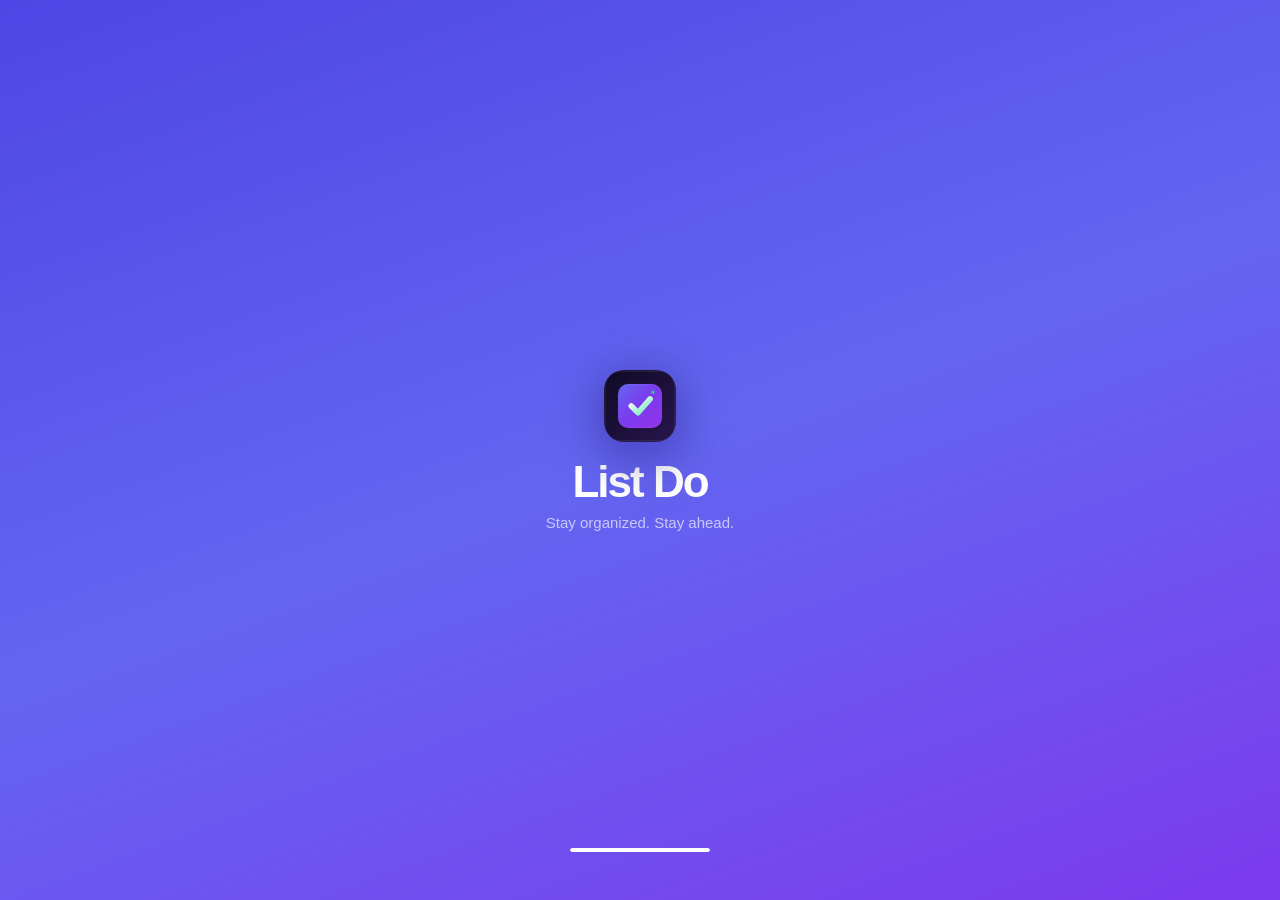
<file: index.html>
<!DOCTYPE html>
<html lang="en" data-theme="light">
<head>
  <meta charset="UTF-8"/>
  <meta name="viewport" content="width=device-width,initial-scale=1,maximum-scale=1,user-scalable=no"/>
  <meta name="theme-color" content="#5B21B6"/>
  <meta name="description" content="Manage task lists and upcoming purchases in one place — works offline too."/>
  <meta name="apple-mobile-web-app-capable" content="yes"/>
  <meta name="apple-mobile-web-app-status-bar-style" content="black-translucent"/>
  <meta name="apple-mobile-web-app-title" content="List Do"/>
  <link rel="icon" type="image/svg+xml" href="icon.svg?v=6"/>
  <link rel="icon" type="image/png" sizes="192x192" href="icon-192.png?v=6"/>
  <link rel="apple-touch-icon" href="icon-192.png?v=6"/>
  <title>List Do</title>
  <link rel="manifest" href="manifest.json?v=6"/>
  <link rel="stylesheet" href="style.css"/>
</head>
<body>
<div id="app">

  <!-- ── SPLASH ── -->
  <div id="splash" class="splash">
    <div class="splash-logo">
      <svg width="72" height="72" viewBox="0 0 512 512" style="border-radius:20px;box-shadow:0 12px 32px rgba(79,70,229,0.5);display:block;">
        <defs>
          <linearGradient id="spBg" x1="0%" y1="0%" x2="100%" y2="100%">
            <stop offset="0%" stop-color="#0F0A24"/><stop offset="100%" stop-color="#28154D"/>
          </linearGradient>
          <linearGradient id="spTile" x1="0%" y1="0%" x2="100%" y2="100%">
            <stop offset="0%" stop-color="#6366F1"/><stop offset="50%" stop-color="#7C3AED"/><stop offset="100%" stop-color="#9333EA"/>
          </linearGradient>
          <linearGradient id="spCheck" x1="0%" y1="0%" x2="100%" y2="100%">
            <stop offset="0%" stop-color="#FFFFFF"/><stop offset="100%" stop-color="#6EE7B7"/>
          </linearGradient>
        </defs>
        <rect width="512" height="512" rx="116" fill="url(#spBg)"/>
        <rect x="8" y="8" width="496" height="496" rx="108" fill="none" stroke="rgba(255,255,255,0.28)" stroke-width="3"/>
        <rect x="100" y="100" width="312" height="312" rx="72" fill="url(#spTile)"/>
        <rect x="101" y="101" width="310" height="310" rx="71" fill="none" stroke="rgba(255,255,255,0.22)" stroke-width="2"/>
        <circle cx="348" cy="158" r="8" fill="#34D399"/>
        <circle cx="348" cy="158" r="16" fill="#34D399" opacity="0.3"/>
        <path d="M 194 256 L 242 304 L 328 206" fill="none" stroke="url(#spCheck)" stroke-width="40" stroke-linecap="round" stroke-linejoin="round"/>
      </svg>
    </div>
    <h1 class="splash-title">List Do</h1>
    <p class="splash-sub">Stay organized. Stay ahead.</p>
    <div class="splash-loader"><div class="splash-loader-fill"></div></div>
  </div>

  <!-- ── MAIN ── -->
  <div id="main" class="hidden">

    <!-- ════════════════════════
         VIEW: HOME
    ════════════════════════ -->
    <div id="view-home" class="view active">

      <header class="app-bar">
        <div class="app-bar-brand">
          <svg width="26" height="26" viewBox="0 0 512 512" style="border-radius:7px;margin-right:4px;vertical-align:middle;display:inline-block;">
            <defs>
              <linearGradient id="abTile" x1="0%" y1="0%" x2="100%" y2="100%">
                <stop offset="0%" stop-color="#6366F1"/><stop offset="100%" stop-color="#9333EA"/>
              </linearGradient>
            </defs>
            <rect width="512" height="512" rx="116" fill="#181135"/>
            <rect x="80" y="80" width="352" height="352" rx="80" fill="url(#abTile)"/>
            <circle cx="355" cy="155" r="12" fill="#34D399"/>
            <path d="M 190 256 L 240 306 L 332 200" fill="none" stroke="#FFFFFF" stroke-width="44" stroke-linecap="round" stroke-linejoin="round"/>
          </svg>
          <span class="brand-name">List Do</span>
        </div>
        <div class="app-bar-actions">
          <button class="ab-btn" id="btn-search" aria-label="Search">
            <svg width="20" height="20" viewBox="0 0 24 24" fill="none" stroke="currentColor" stroke-width="2.2" stroke-linecap="round" stroke-linejoin="round"><circle cx="11" cy="11" r="8"/><line x1="21" y1="21" x2="16.65" y2="16.65"/></svg>
          </button>
          <button class="ab-btn" id="btn-backup" title="Data Backup & Restore" aria-label="Data Backup and Restore">
            <svg width="20" height="20" viewBox="0 0 24 24" fill="none" stroke="currentColor" stroke-width="2.2" stroke-linecap="round" stroke-linejoin="round"><path d="M21 15v4a2 2 0 0 1-2 2H5a2 2 0 0 1-2-2v-4"/><polyline points="7 10 12 15 17 10"/><line x1="12" y1="15" x2="12" y2="3"/></svg>
          </button>
          <button class="ab-btn" id="btn-darkmode" aria-label="Toggle theme">
            <svg id="icon-moon" width="20" height="20" viewBox="0 0 24 24" fill="none" stroke="currentColor" stroke-width="2.2" stroke-linecap="round" stroke-linejoin="round"><path d="M21 12.79A9 9 0 1 1 11.21 3 7 7 0 0 0 21 12.79z"/></svg>
            <svg id="icon-sun" class="hidden" width="20" height="20" viewBox="0 0 24 24" fill="none" stroke="currentColor" stroke-width="2.2" stroke-linecap="round" stroke-linejoin="round"><circle cx="12" cy="12" r="5"/><line x1="12" y1="1" x2="12" y2="3"/><line x1="12" y1="21" x2="12" y2="23"/><line x1="4.22" y1="4.22" x2="5.64" y2="5.64"/><line x1="18.36" y1="18.36" x2="19.78" y2="19.78"/><line x1="1" y1="12" x2="3" y2="12"/><line x1="21" y1="12" x2="23" y2="12"/><line x1="4.22" y1="19.78" x2="5.64" y2="18.36"/><line x1="18.36" y1="5.64" x2="19.78" y2="4.22"/></svg>
          </button>
        </div>
      </header>

      <!-- Hero greeting card -->
      <div class="hero-card">
        <div class="hero-left">
          <p class="hero-greeting" id="hero-greeting">Be Happy 😀</p>
          <p class="hero-date" id="hero-date">Today</p>
          <div class="hero-chips">
            <span class="hero-chip" id="hero-tasks-chip">0 tasks</span>
            <span class="hero-chip hero-chip-orange" id="hero-buys-chip">₹0 budgeted</span>
          </div>
        </div>
        <div class="hero-ring" id="hero-ring">
          <svg width="68" height="68" viewBox="0 0 68 68">
            <circle cx="34" cy="34" r="28" fill="none" stroke="rgba(255,255,255,0.2)" stroke-width="6"/>
            <circle id="hero-ring-arc" cx="34" cy="34" r="28" fill="none" stroke="white" stroke-width="6"
              stroke-linecap="round" stroke-dasharray="175.9" stroke-dashoffset="175.9"
              transform="rotate(-90 34 34)" style="transition:stroke-dashoffset .8s ease"/>
          </svg>
          <div class="hero-ring-text">
            <span class="hero-ring-pct" id="hero-pct">0%</span>
            <span class="hero-ring-lbl">done</span>
          </div>
        </div>
      </div>

      <!-- Stats row -->
      <div class="stats-row">
        <div class="stat-pill stat-purple">
          <span class="sp-num" id="sp-lists">0</span>
          <span class="sp-lbl">Lists</span>
        </div>
        <div class="stat-pill stat-blue">
          <span class="sp-num" id="sp-tasks">0</span>
          <span class="sp-lbl">Tasks</span>
        </div>
        <div class="stat-pill stat-orange">
          <span class="sp-num" id="sp-buys">0</span>
          <span class="sp-lbl">Buys</span>
        </div>
        <div class="stat-pill stat-pink">
          <span class="sp-num" id="sp-clips">0</span>
          <span class="sp-lbl">Clips</span>
        </div>
      </div>

      <!-- Quick access -->
      <p class="section-label">Quick Access</p>
      <div class="quick-row">
        <button class="quick-tile qt-lists" id="qc-lists">
          <span class="qt-icon">📋</span>
          <span class="qt-title">My Lists</span>
          <span class="qt-meta" id="qc-lists-meta">0 lists</span>
          <svg class="qt-arrow" width="14" height="14" viewBox="0 0 24 24" fill="none" stroke="currentColor" stroke-width="2.5" stroke-linecap="round" stroke-linejoin="round"><polyline points="9 18 15 12 9 6"/></svg>
        </button>
        <button class="quick-tile qt-buys" id="qc-buys">
          <span class="qt-icon">🛍️</span>
          <span class="qt-title">Upcoming Buys</span>
          <span class="qt-meta" id="qc-buys-meta">₹0 planned</span>
          <svg class="qt-arrow" width="14" height="14" viewBox="0 0 24 24" fill="none" stroke="currentColor" stroke-width="2.5" stroke-linecap="round" stroke-linejoin="round"><polyline points="9 18 15 12 9 6"/></svg>
        </button>
        <button class="quick-tile qt-clips" id="qc-clips">
          <span class="qt-icon">🎬</span>
          <span class="qt-title">Saved Clips</span>
          <span class="qt-meta" id="qc-clips-meta">0 saved videos</span>
          <svg class="qt-arrow" width="14" height="14" viewBox="0 0 24 24" fill="none" stroke="currentColor" stroke-width="2.5" stroke-linecap="round" stroke-linejoin="round"><polyline points="9 18 15 12 9 6"/></svg>
        </button>
      </div>

      <!-- High priority -->
      <div class="section-row">
        <p class="section-label">🔴 High Priority</p>
      </div>
      <div id="home-tasks" class="preview-list"></div>

      <!-- Top buys -->
      <div class="section-row">
        <p class="section-label">💸 Top Buys</p>
      </div>
      <div id="home-buys" class="preview-list"></div>

      <!-- Recent clips -->
      <div class="section-row">
        <p class="section-label">🎬 Saved Clips & Tutorials</p>
      </div>
      <div id="home-clips" class="preview-list"></div>

      <div class="bottom-pad"></div>
    </div>

    <!-- ════════════════════════
         VIEW: LISTS
    ════════════════════════ -->
    <div id="view-lists" class="view">
      <header class="app-bar">
        <div class="app-bar-brand">
          <span class="brand-icon">📋</span>
          <span class="brand-name">My Lists</span>
        </div>
        <button class="ab-btn ab-btn-primary" id="btn-new-list" aria-label="New list">
          <svg width="18" height="18" viewBox="0 0 24 24" fill="none" stroke="currentColor" stroke-width="2.5" stroke-linecap="round" stroke-linejoin="round"><line x1="12" y1="5" x2="12" y2="19"/><line x1="5" y1="12" x2="19" y2="12"/></svg>
          <span>New List</span>
        </button>
      </header>

      <div id="lists-container" class="cards-wrap">
        <div class="empty-state" id="empty-lists">
          <div class="es-icon">📋</div>
          <p class="es-title">No lists yet</p>
          <p class="es-sub">Tap <strong>New List</strong> to get started</p>
        </div>
      </div>
      <div class="bottom-pad"></div>
    </div>

    <!-- ════════════════════════
         VIEW: DETAIL
    ════════════════════════ -->
    <div id="view-detail" class="view">
      <header class="app-bar app-bar-detail" id="app-bar-detail">
        <button class="back-btn" id="btn-back" aria-label="Back">
          <svg width="20" height="20" viewBox="0 0 24 24" fill="none" stroke="currentColor" stroke-width="2.5" stroke-linecap="round" stroke-linejoin="round"><polyline points="15 18 9 12 15 6"/></svg>
        </button>
        <div class="ab-center">
          <span id="detail-emoji" class="detail-emoji">📋</span>
          <span class="ab-center-name" id="detail-title">List</span>
        </div>
        <div class="app-bar-actions">
          <button class="ab-btn ab-btn-ghost" id="btn-share-list" aria-label="Share list" title="Share list via WhatsApp or text">
            <svg width="17" height="17" viewBox="0 0 24 24" fill="none" stroke="currentColor" stroke-width="2.2" stroke-linecap="round" stroke-linejoin="round"><circle cx="18" cy="5" r="3"/><circle cx="6" cy="12" r="3"/><circle cx="18" cy="19" r="3"/><line x1="8.59" y1="13.51" x2="15.42" y2="17.49"/><line x1="15.41" y1="6.51" x2="8.59" y2="10.49"/></svg>
          </button>
          <button class="ab-btn ab-btn-ghost" id="btn-edit-list" aria-label="Edit list">
            <svg width="17" height="17" viewBox="0 0 24 24" fill="none" stroke="currentColor" stroke-width="2.2" stroke-linecap="round" stroke-linejoin="round"><path d="M11 4H4a2 2 0 0 0-2 2v14a2 2 0 0 0 2 2h14a2 2 0 0 0 2-2v-7"/><path d="M18.5 2.5a2.121 2.121 0 0 1 3 3L12 15l-4 1 1-4z"/></svg>
          </button>
          <button class="ab-btn ab-btn-danger" id="btn-del-list" aria-label="Delete list">
            <svg width="17" height="17" viewBox="0 0 24 24" fill="none" stroke="currentColor" stroke-width="2.2" stroke-linecap="round" stroke-linejoin="round"><polyline points="3 6 5 6 21 6"/><path d="M19 6l-1 14H6L5 6"/><path d="M10 11v6M14 11v6"/><path d="M9 6V4h6v2"/></svg>
          </button>
        </div>
      </header>

      <!-- Colored accent bar -->
      <div class="detail-accent-bar" id="detail-accent-bar"></div>

      <!-- Luxury Detail Hero Progress Tile -->
      <div class="detail-hero-card" id="detail-hero-card">
        <div class="dh-top">
          <div class="dh-title-wrap">
            <span class="dh-emoji" id="detail-hero-emoji">📋</span>
            <div style="min-width:0;">
              <h2 class="dh-name" id="detail-hero-title">List</h2>
              <p class="dh-subtitle" id="detail-subtitle">0 of 0 tasks completed</p>
            </div>
          </div>
          <div class="dh-pct-badge" id="detail-pct-badge">0%</div>
        </div>
        <div class="detail-prog-track">
          <div class="detail-prog-fill" id="detail-prog-fill"></div>
        </div>
      </div>

      <!-- Segmented Filter Control -->
      <div class="segmented-control" style="margin: 6px 14px 10px;">
        <button class="seg-btn active" data-filter="all">All</button>
        <button class="seg-btn" data-filter="active">Active</button>
        <button class="seg-btn" data-filter="done">Done</button>
        <button class="seg-btn" data-filter="high">🔴 Urgent</button>
      </div>

      <div id="tasks-container" class="cards-wrap">
        <div class="empty-state" id="empty-tasks">
          <div class="es-icon">✅</div>
          <p class="es-title">No tasks yet</p>
          <p class="es-sub">Stay organized by adding your first task to this list</p>
          <button type="button" class="btn btn-primary btn-empty-action" id="btn-empty-add-task">
            <svg width="15" height="15" viewBox="0 0 24 24" fill="none" stroke="currentColor" stroke-width="2.5"><line x1="12" y1="5" x2="12" y2="19"/><line x1="5" y1="12" x2="19" y2="12"/></svg>
            <span>Add First Task</span>
          </button>
        </div>
      </div>

      <button class="fab" id="btn-new-task" title="Add Task" aria-label="Add Task">
        <svg width="24" height="24" viewBox="0 0 24 24" fill="none" stroke="currentColor" stroke-width="2.5" stroke-linecap="round" stroke-linejoin="round"><line x1="12" y1="5" x2="12" y2="19"/><line x1="5" y1="12" x2="19" y2="12"/></svg>
      </button>
      <div class="bottom-pad"></div>
    </div>

    <!-- ════════════════════════
         VIEW: BUYS
    ════════════════════════ -->
    <div id="view-buys" class="view">
      <header class="app-bar">
        <div class="app-bar-brand">
          <span class="brand-icon">🛍️</span>
          <span class="brand-name">Upcoming Buys</span>
        </div>
        <div class="app-bar-actions">
          <button class="ab-btn ab-btn-ghost" id="btn-share-buys" aria-label="Share wishlist" title="Share wishlist via WhatsApp or text">
            <svg width="17" height="17" viewBox="0 0 24 24" fill="none" stroke="currentColor" stroke-width="2.2" stroke-linecap="round" stroke-linejoin="round"><circle cx="18" cy="5" r="3"/><circle cx="6" cy="12" r="3"/><circle cx="18" cy="19" r="3"/><line x1="8.59" y1="13.51" x2="15.42" y2="17.49"/><line x1="15.41" y1="6.51" x2="8.59" y2="10.49"/></svg>
          </button>
        </div>
      </header>

      <!-- Luxury Budget Summary Card -->
      <div class="budget-card">
        <div class="bc-grid">
          <div class="bc-stat">
            <span class="bc-stat-label">Remaining</span>
            <span class="bc-stat-value bc-highlight" id="bb-remaining">₹0</span>
          </div>
          <div class="bc-divider"></div>
          <div class="bc-stat">
            <span class="bc-stat-label">Bought</span>
            <span class="bc-stat-value bc-green" id="bb-bought">₹0</span>
          </div>
          <div class="bc-divider"></div>
          <div class="bc-stat">
            <span class="bc-stat-label">Total Budget</span>
            <span class="bc-stat-value" id="bb-total">₹0</span>
          </div>
        </div>
        <div class="bc-progress-wrap">
          <div class="bc-track"><div class="bc-fill" id="budget-fill"></div></div>
          <div class="bc-progress-meta">
            <span id="bb-pct-label">0% purchased</span>
            <span id="bb-items-count">0 items</span>
          </div>
        </div>
      </div>

      <!-- Compact Smart Budget Allocator -->
      <div class="allocator-card" id="allocator-card">
        <div class="ac-top-row">
          <div class="ac-header">
            <span class="ac-badge">⚡ INSTANT PLANNER</span>
            <span class="ac-title">Got money today?</span>
          </div>
          <span class="ac-sub">See what you can afford right now</span>
        </div>
        <div class="ac-form">
          <div class="ac-inp-wrap">
            <span class="ac-currency">₹</span>
            <input type="number" id="inp-allocator" class="ac-inp" placeholder="e.g. 1500" min="1" step="50"/>
          </div>
          <button class="ac-calc-btn" id="btn-calc-allocator">Plan Buys</button>
          <button class="ac-clear-btn hidden" id="btn-clear-allocator" title="Clear allocation">✕</button>
        </div>
        <div id="allocator-results" class="ac-results hidden"></div>
      </div>

      <!-- Segmented Filter Control (All / Pending / Bought) & Sort -->
      <div class="filter-bar">
        <div class="segmented-control">
          <button class="seg-btn active" data-bfilter="all">All</button>
          <button class="seg-btn" data-bfilter="pending">Pending</button>
          <button class="seg-btn" data-bfilter="bought">Bought</button>
        </div>
        <div class="sort-wrap">
          <select class="sort-select" id="buy-sort" aria-label="Sort buys">
            <option value="custom" selected>My Order ⇅</option>
            <option value="date">Latest</option>
            <option value="priority">Priority</option>
            <option value="price-l">Price: Low to High</option>
            <option value="price-h">Price: High to Low</option>
          </select>
        </div>
      </div>

      <!-- Category Filter Chips -->
      <div class="chip-scroll" id="cat-scroll">
        <button class="chip active" data-cat="all">All</button>
        <button class="chip" data-cat="education">📚 Study</button>
        <button class="chip" data-cat="electronics">💻 Tech</button>
        <button class="chip" data-cat="clothing">👕 Wear</button>
        <button class="chip" data-cat="food">🍔 Food</button>
        <button class="chip" data-cat="home">🏠 Home</button>
        <button class="chip" data-cat="sports">⚽ Sports</button>
        <button class="chip" data-cat="other">🎁 Other</button>
      </div>

      <!-- Search field -->
      <div class="search-inline-wrap">
        <svg width="15" height="15" viewBox="0 0 24 24" fill="none" stroke="currentColor" stroke-width="2.2" stroke-linecap="round" stroke-linejoin="round"><circle cx="11" cy="11" r="8"/><line x1="21" y1="21" x2="16.65" y2="16.65"/></svg>
        <input type="text" id="search-buys" class="search-inline-inp" placeholder="Search wishlist items…" autocomplete="off"/>
      </div>

      <div id="buys-container" class="cards-wrap">
        <div class="empty-state" id="empty-buys">
          <div class="es-icon">🛍️</div>
          <p class="es-title">No upcoming buys</p>
          <p class="es-sub">Tap the <strong>+</strong> button below to plan a purchase</p>
        </div>
      </div>
      <div class="bottom-pad"></div>
    </div>

    <!-- ════════════════════════
         VIEW: CLIPS (Saved Media)
    ════════════════════════ -->
    <div id="view-clips" class="view">
      <header class="app-bar">
        <div class="app-bar-brand">
          <span class="brand-icon">🎬</span>
          <span class="brand-name">Saved Clips</span>
        </div>
        <button class="ab-btn ab-btn-primary" id="btn-new-clip" aria-label="Save clip">
          <svg width="18" height="18" viewBox="0 0 24 24" fill="none" stroke="currentColor" stroke-width="2.5" stroke-linecap="round" stroke-linejoin="round"><line x1="12" y1="5" x2="12" y2="19"/><line x1="5" y1="12" x2="19" y2="12"/></svg>
          <span>Save Clip</span>
        </button>
      </header>

      <!-- Quick paste bar -->
      <div class="clip-quick-bar">
        <div class="cq-inp-wrap">
          <svg width="16" height="16" viewBox="0 0 24 24" fill="none" stroke="currentColor" stroke-width="2.2" stroke-linecap="round" stroke-linejoin="round"><path d="M10 13a5 5 0 0 0 7.54.54l3-3a5 5 0 0 0-7.07-7.07l-1.72 1.71"/><path d="M14 11a5 5 0 0 0-7.54-.54l-3 3a5 5 0 0 0 7.07 7.07l1.71-1.71"/></svg>
          <input type="url" id="quick-clip-url" class="cq-inp" placeholder="Paste YouTube or Instagram link…" autocomplete="off"/>
        </div>
        <button class="cq-btn" id="btn-quick-add-clip">Save</button>
      </div>

      <!-- Category Filter Chips -->
      <div class="chip-scroll" id="clip-cat-scroll">
        <button class="chip active" data-ccat="all">All</button>
        <button class="chip" data-ccat="study">📚 Study</button>
        <button class="chip" data-ccat="tech">💻 Tech</button>
        <button class="chip" data-ccat="college">🎓 College</button>
        <button class="chip" data-ccat="motivation">🔥 Motivation</button>
        <button class="chip" data-ccat="other">✨ Other</button>
      </div>

      <!-- Type filter toolbar -->
      <div class="buys-toolbar">
        <div class="tab-row tab-row-inline" id="clip-type-tabs">
          <button class="tab active" data-ctype="all">All</button>
          <button class="tab" data-ctype="youtube">▶ YouTube</button>
          <button class="tab" data-ctype="instagram">📸 Instagram</button>
        </div>
        <span class="clip-count-badge" id="clips-counter">0 saved</span>
      </div>

      <!-- Search in clips -->
      <div class="search-inline-wrap">
        <svg width="15" height="15" viewBox="0 0 24 24" fill="none" stroke="currentColor" stroke-width="2.2" stroke-linecap="round" stroke-linejoin="round"><circle cx="11" cy="11" r="8"/><line x1="21" y1="21" x2="16.65" y2="16.65"/></svg>
        <input type="text" id="search-clips" class="search-inline-inp" placeholder="Search captions & notes…" autocomplete="off"/>
      </div>

      <!-- Clips container -->
      <div id="clips-container" class="cards-wrap">
        <div class="empty-state" id="empty-clips">
          <div class="es-icon">🎬</div>
          <p class="es-title">No saved clips yet</p>
          <p class="es-sub">Paste any YouTube video/Short or Instagram Reel link above to save with instant thumbnails & notes!</p>
        </div>
      </div>
      <div class="bottom-pad"></div>
    </div>

    <!-- ── BOTTOM NAV ── -->
    <!-- ── BOTTOM DOCK NAV ── -->
    <nav class="bottom-nav" id="bottom-nav">
      <button class="nav-btn active" data-nav="home" aria-label="Home">
        <div class="nav-icon-wrap">
          <svg width="20" height="20" viewBox="0 0 24 24" fill="none" stroke="currentColor" stroke-width="2.2" stroke-linecap="round" stroke-linejoin="round"><path d="M3 9l9-7 9 7v11a2 2 0 0 1-2 2H5a2 2 0 0 1-2-2z"/><polyline points="9 22 9 12 15 12 15 22"/></svg>
        </div>
        <span>Home</span>
      </button>
      <button class="nav-btn" data-nav="lists" aria-label="Lists">
        <div class="nav-icon-wrap">
          <svg width="20" height="20" viewBox="0 0 24 24" fill="none" stroke="currentColor" stroke-width="2.2" stroke-linecap="round" stroke-linejoin="round"><line x1="8" y1="6" x2="21" y2="6"/><line x1="8" y1="12" x2="21" y2="12"/><line x1="8" y1="18" x2="21" y2="18"/><line x1="3" y1="6" x2="3.01" y2="6"/><line x1="3" y1="12" x2="3.01" y2="12"/><line x1="3" y1="18" x2="3.01" y2="18"/></svg>
        </div>
        <span>Lists</span>
      </button>

      <!-- Prominent Bottom Center (+) FAB Button -->
      <button class="nav-fab-btn" id="nav-add-btn" aria-label="Add item" title="Quick Add">
        <div class="nav-fab-inner">
          <svg width="22" height="22" viewBox="0 0 24 24" fill="none" stroke="currentColor" stroke-width="2.6" stroke-linecap="round" stroke-linejoin="round">
            <line x1="12" y1="5" x2="12" y2="19"/>
            <line x1="5" y1="12" x2="19" y2="12"/>
          </svg>
        </div>
      </button>

      <button class="nav-btn" data-nav="buys" aria-label="Upcoming Buys">
        <div class="nav-icon-wrap">
          <svg width="20" height="20" viewBox="0 0 24 24" fill="none" stroke="currentColor" stroke-width="2.2" stroke-linecap="round" stroke-linejoin="round"><circle cx="9" cy="21" r="1"/><circle cx="20" cy="21" r="1"/><path d="M1 1h4l2.68 13.39a2 2 0 0 0 2 1.61h9.72a2 2 0 0 0 2-1.61L23 6H6"/></svg>
        </div>
        <span>Buys</span>
      </button>
      <button class="nav-btn" data-nav="clips" aria-label="Saved Clips">
        <div class="nav-icon-wrap">
          <svg width="20" height="20" viewBox="0 0 24 24" fill="none" stroke="currentColor" stroke-width="2.2" stroke-linecap="round" stroke-linejoin="round"><rect x="2" y="2" width="20" height="20" rx="2.18" ry="2.18"/><line x1="7" y1="2" x2="7" y2="22"/><line x1="17" y1="2" x2="17" y2="22"/><line x1="2" y1="12" x2="22" y2="12"/><line x1="2" y1="7" x2="7" y2="7"/><line x1="2" y1="17" x2="7" y2="17"/><line x1="17" y1="17" x2="22" y2="17"/><line x1="17" y1="7" x2="22" y2="7"/></svg>
        </div>
        <span>Clips</span>
      </button>
    </nav>

  </div><!-- /main -->
</div><!-- /app -->

<!-- ════ MODAL: LIST ════ -->
<dialog id="modal-list" class="modal">
  <div class="sheet">
    <div class="sheet-handle"></div>
    <h3 class="sheet-title" id="ml-title">New List</h3>
    <label class="f-label">List Name</label>
    <input id="inp-list-name" class="f-input" type="text" placeholder="e.g. College Supplies" maxlength="40" autocomplete="off"/>
    <label class="f-label">Color Theme</label>
    <div class="color-picker" id="color-picker"></div>
    <label class="f-label">Icon</label>
    <div class="emoji-picker" id="emoji-picker"></div>
    <div class="sheet-footer">
      <button class="btn btn-ghost" id="btn-cancel-list">Cancel</button>
      <button class="btn btn-primary" id="btn-save-list">Create List</button>
    </div>
  </div>
</dialog>

<!-- ════ MODAL: TASK ════ -->
<dialog id="modal-task" class="modal">
  <div class="sheet">
    <div class="sheet-handle"></div>
    <h3 class="sheet-title" id="mt-title">New Task</h3>
    <label class="f-label">Task Name</label>
    <input id="inp-task-text" class="f-input" type="text" placeholder="What needs to be done?" maxlength="80" autocomplete="off"/>
    <label class="f-label">Note <span class="f-opt">(optional)</span></label>
    <input id="inp-task-note" class="f-input" type="text" placeholder="Add a note…" maxlength="100" autocomplete="off"/>
    <label class="f-label">Priority</label>
    <div class="pri-row" id="pri-row-task">
      <button class="pri-btn pri-high" data-p="high">🔴 High</button>
      <button class="pri-btn pri-med active" data-p="medium">🟡 Medium</button>
      <button class="pri-btn pri-low" data-p="low">🟢 Low</button>
    </div>
    <label class="f-label">Due Date <span class="f-opt">(optional)</span></label>
    <input id="inp-task-due" class="f-input" type="date"/>
    <div class="sheet-footer">
      <button class="btn btn-ghost" id="btn-cancel-task">Cancel</button>
      <button class="btn btn-primary" id="btn-save-task">Save Task</button>
    </div>
  </div>
</dialog>

<!-- ════ MODAL: BUY ════ -->
<dialog id="modal-buy" class="modal">
  <div class="sheet">
    <div class="sheet-handle"></div>
    <h3 class="sheet-title" id="mb-title">Add Item to Buy</h3>
    <label class="f-label" for="inp-buy-name">Item Name</label>
    <input id="inp-buy-name" class="f-input" type="text" placeholder="e.g. Sony WH-1000XM5 or Wildcraft Backpack" maxlength="60" autocomplete="off"/>
    <label class="f-label" for="inp-buy-price">Price (₹)</label>
    <div class="price-field"><span class="price-prefix">₹</span><input id="inp-buy-price" class="f-input price-input" type="number" placeholder="0" min="0" step="1"/></div>
    <label class="f-label">Category</label>
    <div class="cat-grid" id="cat-picker">
      <button type="button" class="cat-opt active" data-cat="education">📚 Study</button>
      <button type="button" class="cat-opt" data-cat="electronics">💻 Tech</button>
      <button type="button" class="cat-opt" data-cat="clothing">👕 Wear</button>
      <button type="button" class="cat-opt" data-cat="food">🍔 Food</button>
      <button type="button" class="cat-opt" data-cat="home">🏠 Home</button>
      <button type="button" class="cat-opt" data-cat="sports">⚽ Sports</button>
      <button type="button" class="cat-opt" data-cat="other">🎁 Other</button>
    </div>
    <label class="f-label">Priority</label>
    <div class="pri-row" id="pri-row-buy">
      <button type="button" class="pri-btn pri-high" data-p="high">🔴 High</button>
      <button type="button" class="pri-btn pri-med active" data-p="medium">🟡 Medium</button>
      <button type="button" class="pri-btn pri-low" data-p="low">🟢 Low</button>
    </div>
    <label class="f-label" for="inp-buy-url">Store / Product Link <span class="f-opt">(optional)</span></label>
    <div class="store-input-group">
      <input id="inp-buy-url" class="f-input" type="url" placeholder="https://amazon.in/... or Flipkart, Myntra" autocomplete="off"/>
      <button type="button" class="btn-paste-store" id="btn-paste-buy-url" title="Paste product link" aria-label="Paste product link">
        <svg width="15" height="15" viewBox="0 0 24 24" fill="none" stroke="currentColor" stroke-width="2.2" stroke-linecap="round" stroke-linejoin="round">
          <path d="M16 4h2a2 2 0 0 1 2 2v14a2 2 0 0 1-2 2H6a2 2 0 0 1-2-2V6a2 2 0 0 1 2-2h2"/>
          <rect x="8" y="2" width="8" height="4" rx="1" ry="1"/>
        </svg>
      </button>
    </div>
    <label class="f-label" for="inp-buy-note">Spec Notes & Strategy <span class="f-opt">(optional)</span></label>
    <input id="inp-buy-note" class="f-input" type="text" placeholder="e.g. Size: L, Color: Navy Blue · Wait for Diwali sale" maxlength="150" autocomplete="off"/>
    <div class="sheet-footer">
      <button class="btn btn-ghost" id="btn-cancel-buy">Cancel</button>
      <button class="btn btn-primary" id="btn-save-buy">Save Item</button>
    </div>
  </div>
</dialog>

<!-- ════ MODAL: CLIP ════ -->
<dialog id="modal-clip" class="modal">
  <div class="sheet">
    <div class="sheet-handle"></div>
    <h3 class="sheet-title" id="mc-title">Save Video or Reel</h3>
    
    <label class="f-label">Link / URL *</label>
    <input id="inp-clip-url" class="f-input" type="url" placeholder="Paste YouTube, Shorts, or Instagram link…" autocomplete="off"/>

    <!-- Live Media Preview Box -->
    <div id="clip-modal-preview" class="clip-modal-preview hidden"></div>

    <label class="f-label">Caption / Notes</label>
    <input id="inp-clip-caption" class="f-input" type="text" placeholder="e.g. Helpful college tutorial or product review" maxlength="120" autocomplete="off"/>

    <label class="f-label">Category</label>
    <div class="cat-picker" id="clip-modal-cat-picker">
      <button class="cat-opt active" data-ccat="study" type="button">📚 Study</button>
      <button class="cat-opt" data-ccat="tech" type="button">💻 Tech</button>
      <button class="cat-opt" data-ccat="college" type="button">🎓 College</button>
      <button class="cat-opt" data-ccat="motivation" type="button">🔥 Motivation</button>
      <button class="cat-opt" data-ccat="other" type="button">✨ Other</button>
    </div>

    <div class="sheet-footer">
      <button class="btn btn-ghost" id="btn-cancel-clip">Cancel</button>
      <button class="btn btn-primary" id="btn-save-clip">Save Clip</button>
    </div>
  </div>
</dialog>

<!-- ════ SEARCH OVERLAY ════ -->
<dialog id="modal-search" class="modal">
  <div class="search-sheet">
    <div class="search-top">
      <div class="search-field">
        <svg width="16" height="16" viewBox="0 0 24 24" fill="none" stroke="currentColor" stroke-width="2.2" stroke-linecap="round" stroke-linejoin="round"><circle cx="11" cy="11" r="8"/><line x1="21" y1="21" x2="16.65" y2="16.65"/></svg>
        <input type="text" id="search-global" class="search-field-inp" placeholder="Search tasks and items…" autocomplete="off"/>
      </div>
      <button class="search-cancel-btn" id="btn-cancel-search">Cancel</button>
    </div>
    <div id="search-results" class="search-results">
      <p class="search-hint">Start typing to search…</p>
    </div>
  </div>
</dialog>

<!-- TOAST -->
<div id="toast" class="toast" role="alert" aria-live="polite"></div>

<!-- PWA INSTALL BANNER -->
<div id="install-banner" class="install-banner hidden" role="complementary" aria-label="Install app">
  <div class="ib-left">
    <div class="ib-icon">
      <img src="icon-192.png" width="38" height="38" style="border-radius:9px;display:block;" alt="List Do"/>
    </div>
    <div class="ib-text">
      <span class="ib-title">Install List Do</span>
      <span class="ib-sub">Add to home screen · instant mobile app</span>
    </div>
  </div>
  <div class="ib-actions">
    <button class="ib-dismiss" id="ib-dismiss" aria-label="Dismiss">✕</button>
    <button class="ib-install" id="ib-install">Install</button>
  </div>
</div>

<!-- INSTALL GUIDE MODAL (For iOS / Android) -->
<dialog id="modal-install-guide" class="modal">
  <div class="sheet install-guide-sheet">
    <div class="sheet-handle"></div>
    <div class="guide-header">
      <img src="icon-192.png" width="56" height="56" style="border-radius:14px;box-shadow:0 6px 18px rgba(79,70,229,0.25);" alt="List Do"/>
      <div>
        <h3 class="guide-title">Install List Do</h3>
        <p class="guide-sub">Install on your phone for full-screen offline use</p>
      </div>
    </div>
    
    <div id="guide-ios" class="guide-steps hidden">
      <p class="guide-intro"><strong>On iPhone / iPad (Safari):</strong></p>
      <div class="guide-step">
        <span class="gs-num">1</span>
        <span>Tap the <strong>Share</strong> button <svg width="17" height="17" viewBox="0 0 24 24" fill="none" stroke="currentColor" stroke-width="2" style="vertical-align:middle;"><path d="M4 12v8a2 2 0 0 0 2 2h12a2 2 0 0 0 2-2v-8"/><polyline points="16 6 12 2 8 6"/><line x1="12" y1="2" x2="12" y2="15"/></svg> at the bottom of Safari.</span>
      </div>
      <div class="guide-step">
        <span class="gs-num">2</span>
        <span>Scroll down and tap <strong>"Add to Home Screen"</strong> <svg width="17" height="17" viewBox="0 0 24 24" fill="none" stroke="currentColor" stroke-width="2" style="vertical-align:middle;"><rect x="3" y="3" width="18" height="18" rx="2"/><line x1="12" y1="8" x2="12" y2="16"/><line x1="8" y1="12" x2="16" y2="12"/></svg>.</span>
      </div>
      <div class="guide-step">
        <span class="gs-num">3</span>
        <span>Tap <strong>Add</strong> at top right. List Do is now installed on your home screen!</span>
      </div>
    </div>

    <div id="guide-android" class="guide-steps">
      <p class="guide-intro"><strong>On Android (Chrome / Edge / Samsung):</strong></p>
      <div class="guide-step">
        <span class="gs-num">1</span>
        <span>Tap the <strong>three dots</strong> menu (⋮) at top right.</span>
      </div>
      <div class="guide-step">
        <span class="gs-num">2</span>
        <span>Select <strong>"Install app"</strong> or <strong>"Add to Home screen"</strong>.</span>
      </div>
      <div class="guide-step">
        <span class="gs-num">3</span>
        <span>Confirm <strong>"Install"</strong> when prompted.</span>
      </div>
    </div>

    <div class="sheet-footer">
      <button class="btn btn-primary" id="btn-close-guide" style="width:100%;">Got It</button>
    </div>
  </div>
</dialog>

<!-- ════ MODAL: QUICK ADD MENU ════ -->
<dialog id="modal-quick-add" class="modal">
  <div class="sheet quick-add-sheet">
    <div class="sheet-handle"></div>
    <h3 class="sheet-title">Create New</h3>
    <div class="quick-add-grid">
      <button class="qa-item" id="qa-new-buy">
        <div class="qa-icon" style="background:rgba(245,158,11,0.15);color:#F59E0B;">🛍️</div>
        <div class="qa-text">
          <span class="qa-label">Upcoming Buy</span>
          <span class="qa-sub">Wishlist & Budget Item</span>
        </div>
      </button>
      <button class="qa-item" id="qa-new-task">
        <div class="qa-icon" style="background:rgba(59,130,246,0.15);color:#3B82F6;">✅</div>
        <div class="qa-text">
          <span class="qa-label">Task</span>
          <span class="qa-sub">Add to your active list</span>
        </div>
      </button>
      <button class="qa-item" id="qa-new-list">
        <div class="qa-icon" style="background:rgba(124,58,237,0.15);color:#7C3AED;">📋</div>
        <div class="qa-text">
          <span class="qa-label">New List</span>
          <span class="qa-sub">Create category or project</span>
        </div>
      </button>
      <button class="qa-item" id="qa-new-clip">
        <div class="qa-icon" style="background:rgba(239,68,68,0.15);color:#EF4444;">🎬</div>
        <div class="qa-text">
          <span class="qa-label">Save Clip</span>
          <span class="qa-sub">YouTube Short or Reel link</span>
        </div>
      </button>
    </div>
    <div class="sheet-footer" style="margin-top:16px;">
      <button class="btn btn-ghost" id="btn-close-quick-add" style="width:100%;">Cancel</button>
    </div>
  </div>
</dialog>

<!-- ── MODAL: BACKUP & DATA RECOVERY ── -->
<dialog id="modal-backup" class="modal">
  <div class="sheet">
    <div class="sheet-handle"></div>
    <h3 class="sheet-title">📦 Data & LocalStorage Backup</h3>
    <p class="sheet-sub">Transfer data between mobile browsers, PWA, and APK seamlessly.</p>

    <div class="backup-actions-grid">
      <div class="backup-tile" id="btn-scan-recover">
        <div class="bt-icon">🔍</div>
        <div class="bt-info">
          <h4>Scan & Recover Data</h4>
          <p>Search device localStorage for older or missing lists</p>
        </div>
      </div>
      <div class="backup-tile" id="btn-export-json">
        <div class="bt-icon">💾</div>
        <div class="bt-info">
          <h4>Export Backup File</h4>
          <p>Download a JSON backup of all lists, buys & clips</p>
        </div>
      </div>
      <div class="backup-tile" id="btn-copy-backup">
        <div class="bt-icon">📋</div>
        <div class="bt-info">
          <h4>Copy Backup Text</h4>
          <p>Copy entire data payload to clipboard for instant pasting</p>
        </div>
      </div>
    </div>

    <label class="f-label" style="margin-top:16px;">Restore from Backup</label>
    <div class="restore-field-wrap">
      <textarea id="inp-restore-json" class="f-input restore-textarea" rows="3" placeholder="Paste your backup JSON or data code here..."></textarea>
      <div class="restore-btns">
        <input type="file" id="file-import-json" accept=".json,application/json" class="hidden"/>
        <button type="button" class="btn btn-secondary" id="btn-trigger-file-import">📁 Upload File</button>
        <button type="button" class="btn btn-primary" id="btn-apply-restore">⚡ Restore Now</button>
      </div>
    </div>

    <div class="sheet-footer" style="margin-top:16px;">
      <button class="btn btn-ghost" id="btn-close-backup" style="width:100%;">Close</button>
    </div>
  </div>
</dialog>

<!-- Confetti Celebration Canvas -->
<canvas id="confetti-canvas"></canvas>

<script src="app.js"></script>
</body>
</html>
</file>
<file: style.css>
/* ══════════════════════════════════════════════
   ToDo — Professional Mobile UI  · style.css
══════════════════════════════════════════════ */

/* ── Design Tokens ── */
:root {
  /* Brand */
  --brand:       #6366F1;
  --brand-2:     #7C3AED;
  --brand-3:     #4F46E5;
  --brand-gradient: linear-gradient(135deg, #7C3AED 0%, #6366F1 100%);
  --brand-glow:  rgba(124, 58, 237, 0.35);

  /* Semantic */
  --green:       #10B981;
  --green-l:     #D1FAE5;
  --blue:        #3B82F6;
  --blue-l:      #DBEAFE;
  --orange:      #F59E0B;
  --orange-l:    #FEF3C7;
  --red:         #EF4444;
  --red-l:       #FEE2E2;
  --pink:        #EC4899;
  --pink-l:      #FCE7F3;
  --teal:        #14B8A6;
  --teal-l:      #CCFBF1;
  --purple-l:    #EDE9FE;

  /* Surface / Text Light */
  --bg:          #F8FAFC;
  --surface:     #FFFFFF;
  --surface-2:   #F1F5F9;
  --surface-3:   #E2E8F0;
  --border:      rgba(0, 0, 0, 0.08);
  --border-2:    rgba(0, 0, 0, 0.14);
  --text-1:      #0F172A;
  --text-2:      #475569;
  --text-3:      #94A3B8;

  /* Shadows */
  --sh-xs:   0 1px 3px rgba(0, 0, 0, 0.04);
  --sh-sm:   0 3px 10px rgba(0, 0, 0, 0.06);
  --sh-md:   0 8px 24px -4px rgba(0, 0, 0, 0.08);
  --sh-lg:   0 16px 40px -8px rgba(0, 0, 0, 0.12);

  /* Layout */
  --nav-h:   68px;
  --safe-b:  env(safe-area-inset-bottom, 0px);
  --safe-t:  env(safe-area-inset-top, 0px);
  --bar-h:   calc(56px + var(--safe-t));
  --r-xs:    8px;
  --r-sm:    12px;
  --r:       18px;
  --r-lg:    22px;
  --r-xl:    28px;
  --font:    -apple-system, BlinkMacSystemFont, "SF Pro Display", "Inter", "Segoe UI", Roboto, sans-serif;
}

/* Dark mode (Luxury Deep Obsidian) */
[data-theme="dark"] {
  --bg:        #090812;
  --surface:   #141026;
  --surface-2: #1D1836;
  --surface-3: #272147;
  --border:    rgba(255, 255, 255, 0.09);
  --border-2:  rgba(255, 255, 255, 0.16);
  --text-1:    #F8FAFC;
  --text-2:    #94A3B8;
  --text-3:    #64748B;
  --sh-xs:     0 1px 3px rgba(0, 0, 0, 0.5);
  --sh-sm:     0 4px 14px rgba(0, 0, 0, 0.45);
  --sh-md:     0 8px 28px -4px rgba(0, 0, 0, 0.55);
  --sh-lg:     0 18px 48px -6px rgba(0, 0, 0, 0.7);
  --brand-glow: rgba(124, 58, 237, 0.45);
}

/* ── Reset ── */
*, *::before, *::after { box-sizing: border-box; margin: 0; padding: 0; }
html, body { height: 100%; -webkit-font-smoothing: antialiased; overscroll-behavior: none; }
body { font-family: var(--font); background: var(--bg); color: var(--text-1); }
button { cursor: pointer; font-family: inherit; border: none; }
input, select { font-family: inherit; color: var(--text-1); }
svg { display: block; flex-shrink: 0; }
.hidden { display: none !important; }

/* ── App Container ── */
#app {
  max-width: 430px;
  margin: 0 auto;
  min-height: 100svh;
  background: var(--bg);
  position: relative;
  overflow-x: hidden;
}

/* ══════════════════════════════════
   SPLASH
══════════════════════════════════ */
.splash {
  position: fixed; inset: 0; z-index: 999;
  display: flex; flex-direction: column;
  align-items: center; justify-content: center;
  background: linear-gradient(160deg, var(--brand-3) 0%, var(--brand) 50%, var(--brand-2) 100%);
  transition: opacity .5s ease, visibility .5s ease;
}
.splash.hide { opacity: 0; visibility: hidden; pointer-events: none; }

.splash-logo {
  font-size: 80px;
  animation: splash-float 1.5s ease-in-out infinite alternate;
  margin-bottom: 18px;
  filter: drop-shadow(0 8px 24px rgba(0,0,0,.3));
}
.splash-title {
  font-size: 44px; font-weight: 900; color: #fff;
  letter-spacing: -2px; line-height: 1;
}
.splash-sub {
  font-size: 15px; color: rgba(255,255,255,.65);
  margin-top: 10px; font-weight: 500;
}
.splash-loader {
  position: absolute; bottom: 48px;
  width: 140px; height: 4px;
  background: rgba(255,255,255,.2);
  border-radius: 99px; overflow: hidden;
}
.splash-loader-fill {
  height: 100%; width: 0; background: #fff;
  border-radius: 99px;
  animation: splash-prog 1.5s ease-out forwards;
}
@keyframes splash-float { to { transform: translateY(-12px) scale(1.04); } }
@keyframes splash-prog  { to { width: 100%; } }

/* ══════════════════════════════════
   VIEWS
══════════════════════════════════ */
#main { position: relative; }
.view { display: none; min-height: 100svh; }
.view.active { display: block; animation: view-in .2s ease; }
@keyframes view-in { from { opacity: 0; transform: translateY(8px); } to { opacity: 1; transform: none; } }

/* ══════════════════════════════════
   APP BAR  (professional clean bar)
══════════════════════════════════ */
.app-bar {
  display: flex;
  align-items: center;
  justify-content: space-between;
  padding: calc(var(--safe-t) + 14px) 16px 14px;
  background: var(--surface);
  border-bottom: 1px solid var(--border);
  position: sticky; top: 0; z-index: 100;
  box-shadow: var(--sh-xs);
  gap: 10px;
}

/* Brand (left side) */
.app-bar-brand {
  display: flex; align-items: center; gap: 10px;
  min-width: 0;
}
.brand-icon { font-size: 22px; line-height: 1; flex-shrink: 0; }
.brand-name {
  font-size: 18px; font-weight: 800;
  color: var(--text-1); letter-spacing: -.4px;
  white-space: nowrap; overflow: hidden; text-overflow: ellipsis;
}

/* Action buttons (right side) */
.app-bar-actions { display: flex; align-items: center; gap: 6px; }

.ab-btn {
  display: flex; align-items: center; gap: 6px;
  height: 38px; padding: 0 12px;
  border-radius: var(--r-sm);
  font-size: 13.5px; font-weight: 700;
  transition: all .15s;
  flex-shrink: 0;
}

/* Ghost icon button */
.ab-btn:not(.ab-btn-primary):not(.ab-btn-danger) {
  background: var(--surface-2);
  color: var(--text-2);
  width: 38px; padding: 0;
  border-radius: 50%;
  justify-content: center;
  border: 1px solid var(--border);
}
.ab-btn:not(.ab-btn-primary):not(.ab-btn-danger):active {
  background: var(--surface-3);
  transform: scale(.92);
}

/* Primary button */
.ab-btn-primary {
  background: var(--brand);
  color: #fff;
  border-radius: var(--r-sm);
  box-shadow: 0 2px 10px rgba(91,33,182,.35);
}
.ab-btn-primary:active { transform: scale(.95); box-shadow: none; opacity: .9; }
.ab-btn-primary svg { flex-shrink: 0; }

/* Danger button */
.ab-btn-danger {
  background: var(--red-l);
  color: var(--red);
  width: 38px; padding: 0;
  border-radius: 50%;
  justify-content: center;
  border: 1px solid rgba(220,38,38,.2);
}
[data-theme="dark"] .ab-btn-danger { background: rgba(220,38,38,.15); }
.ab-btn-danger:active { transform: scale(.92); opacity: .8; }

/* Ghost (icon only) */
.ab-btn-ghost {
  background: var(--surface-2);
  color: var(--text-2);
  width: 38px; padding: 0;
  border-radius: 50%;
  justify-content: center;
  border: 1px solid var(--border);
}
.ab-btn-ghost:active { transform: scale(.92); background: var(--surface-3); }

/* Detail bar */
.app-bar-detail { gap: 8px; }
.back-btn {
  width: 38px; height: 38px; border-radius: 50%;
  background: var(--surface-2); border: 1px solid var(--border);
  color: var(--text-2);
  display: flex; align-items: center; justify-content: center;
  flex-shrink: 0; transition: all .15s;
}
.back-btn:active { transform: scale(.92); background: var(--surface-3); }
.ab-center {
  flex: 1; display: flex; align-items: center; gap: 8px;
  min-width: 0; overflow: hidden;
}
.detail-emoji { font-size: 20px; flex-shrink: 0; }
.ab-center-name {
  font-size: 17px; font-weight: 800; color: var(--text-1);
  white-space: nowrap; overflow: hidden; text-overflow: ellipsis;
}

/* Colored accent bar under detail header */
.detail-accent-bar {
  height: 4px;
  background: var(--brand);
  width: 100%;
  transition: background .3s;
}

/* ══════════════════════════════════
   HOME  – HERO CARD
══════════════════════════════════ */
.hero-card {
  margin: 16px 14px 0;
  background: linear-gradient(135deg, var(--brand-3) 0%, var(--brand) 60%, var(--brand-2) 100%);
  border-radius: var(--r-xl);
  padding: 22px 20px;
  display: flex; align-items: center; gap: 16px;
  box-shadow: 0 8px 28px rgba(91,33,182,.35);
  position: relative; overflow: hidden;
}
.hero-card::before {
  content: '';
  position: absolute; top: -30px; right: -30px;
  width: 120px; height: 120px; border-radius: 50%;
  background: rgba(255,255,255,.07);
}
.hero-card::after {
  content: '';
  position: absolute; bottom: -20px; left: 20px;
  width: 80px; height: 80px; border-radius: 50%;
  background: rgba(255,255,255,.05);
}
.hero-left { flex: 1; z-index: 1; }
.hero-greeting {
  font-size: 15px; color: rgba(255,255,255,.8);
  font-weight: 600; margin-bottom: 4px;
}
.hero-date {
  font-size: 21px; font-weight: 900; color: #fff;
  letter-spacing: -.4px; margin-bottom: 12px;
}
.hero-chips { display: flex; gap: 8px; flex-wrap: wrap; }
.hero-chip {
  display: inline-flex; align-items: center;
  background: rgba(255,255,255,.18);
  color: #fff; font-size: 12px; font-weight: 700;
  padding: 4px 10px; border-radius: 99px;
  backdrop-filter: blur(4px);
}
.hero-chip-orange { background: rgba(251,191,36,.25); color: #FDE68A; }

/* Ring chart */
.hero-ring {
  position: relative; flex-shrink: 0; z-index: 1;
  width: 68px; height: 68px;
  display: flex; align-items: center; justify-content: center;
}
.hero-ring svg { position: absolute; inset: 0; }
.hero-ring-text {
  display: flex; flex-direction: column; align-items: center;
  z-index: 2;
}
.hero-ring-pct { font-size: 16px; font-weight: 900; color: #fff; line-height: 1; }
.hero-ring-lbl { font-size: 9px; color: rgba(255,255,255,.7); font-weight: 700; text-transform: uppercase; letter-spacing: .4px; }

/* ── Stats Row ── */
.stats-row {
  display: flex; gap: 8px;
  padding: 14px 14px 0;
  overflow-x: auto; scrollbar-width: none;
}
.stats-row::-webkit-scrollbar { display: none; }
.stat-pill {
  flex-shrink: 0;
  background: var(--surface);
  border: 1px solid var(--border);
  border-radius: var(--r);
  padding: 12px 14px;
  display: flex; flex-direction: column; gap: 3px;
  min-width: 80px;
  box-shadow: var(--sh-xs);
}
.sp-num { font-size: 22px; font-weight: 900; color: var(--text-1); line-height: 1; }
.sp-lbl { font-size: 11px; font-weight: 600; color: var(--text-3); white-space: nowrap; }
.stat-purple .sp-num { color: var(--brand); }
.stat-blue   .sp-num { color: var(--blue);  }
.stat-green  .sp-num { color: var(--green); }
.stat-orange .sp-num { color: var(--orange);}
.stat-pink   .sp-num { color: #E11D48;      }

/* ── Section Label ── */
.section-label {
  font-size: 13px; font-weight: 800; color: var(--text-3);
  text-transform: uppercase; letter-spacing: .7px;
  padding: 18px 16px 8px;
}
.section-row { display: flex; align-items: center; justify-content: space-between; }

/* ── Quick Tiles ── */
.quick-row { display: flex; flex-direction: column; gap: 8px; padding: 0 14px; }
.quick-tile {
  display: flex; align-items: center; gap: 12px;
  background: var(--surface);
  border: 1px solid var(--border);
  border-radius: var(--r);
  padding: 14px 16px;
  text-align: left;
  box-shadow: var(--sh-xs);
  transition: transform .15s, box-shadow .15s;
}
.quick-tile:active { transform: scale(.98); box-shadow: var(--sh-sm); }
.qt-lists { border-left: 4px solid var(--blue); }
.qt-buys  { border-left: 4px solid var(--orange); }
.qt-clips { border-left: 4px solid #E11D48; }
.qt-icon  { font-size: 28px; line-height: 1; flex-shrink: 0; }
.qt-title { font-size: 15px; font-weight: 700; color: var(--text-1); display: block; }
.qt-meta  { font-size: 12px; color: var(--text-3); display: block; margin-top: 2px; }
.qt-arrow { color: var(--text-3); margin-left: auto; flex-shrink: 0; }

/* ── Preview Cards (home sections) ── */
.preview-list { padding: 0 14px; display: flex; flex-direction: column; gap: 8px; margin-bottom: 4px; }
.preview-empty { font-size: 13px; color: var(--text-3); text-align: center; padding: 14px 0; font-style: italic; }

.prev-card {
  background: var(--surface);
  border: 1px solid var(--border);
  border-radius: var(--r-sm);
  padding: 12px 14px;
  display: flex; align-items: center; gap: 12px;
  box-shadow: var(--sh-xs);
  cursor: pointer;
  transition: transform .12s;
  border-left: 3px solid var(--brand);
}
.prev-card:active { transform: scale(.98); }
.prev-card-buy { border-left-color: var(--orange); }
.prev-card-body { flex: 1; min-width: 0; }
.prev-name { font-size: 14px; font-weight: 600; color: var(--text-1); white-space: nowrap; overflow: hidden; text-overflow: ellipsis; }
.prev-meta { font-size: 11.5px; color: var(--text-3); margin-top: 2px; }
.prev-price { font-size: 14px; font-weight: 800; color: var(--brand); flex-shrink: 0; }

/* ══════════════════════════════════
   LISTS VIEW  – List Cards
══════════════════════════════════ */
.cards-wrap { padding: 12px 14px 0; display: flex; flex-direction: column; gap: 10px; }

.list-card {
  background: var(--surface);
  border: 1px solid var(--border);
  border-radius: var(--r);
  padding: 16px;
  display: flex; align-items: center; gap: 14px;
  box-shadow: var(--sh-sm);
  cursor: pointer;
  transition: transform .15s, box-shadow .15s;
  overflow: hidden; position: relative;
}
.list-card::after {
  content: '';
  position: absolute; left: 0; top: 0; bottom: 0; width: 4px;
  background: var(--lc-color, var(--brand));
  border-radius: 2px 0 0 2px;
}
.list-card:active { transform: scale(.98); box-shadow: var(--sh-md); }

.lc-emoji { font-size: 36px; line-height: 1; flex-shrink: 0; }
.lc-body { flex: 1; min-width: 0; }
.lc-name { font-size: 16px; font-weight: 700; color: var(--text-1); white-space: nowrap; overflow: hidden; text-overflow: ellipsis; }
.lc-sub  { font-size: 12px; color: var(--text-3); margin-top: 3px; }
.lc-prog-wrap { display: flex; align-items: center; gap: 8px; margin-top: 10px; }
.lc-prog-track { flex: 1; height: 5px; background: var(--surface-2); border-radius: 99px; overflow: hidden; border: 1px solid var(--border); }
.lc-prog-fill  { height: 100%; background: var(--lc-color, var(--brand)); border-radius: 99px; transition: width .5s ease; }
.lc-pct { font-size: 11px; font-weight: 700; color: var(--lc-color, var(--brand)); flex-shrink: 0; }
.lc-right { text-align: right; flex-shrink: 0; }
.lc-count { font-size: 26px; font-weight: 900; color: var(--lc-color, var(--brand)); line-height: 1; display: block; }
.lc-count-lbl { font-size: 10px; font-weight: 700; color: var(--text-3); text-transform: uppercase; letter-spacing: .4px; }

/* ══════════════════════════════════
   DETAIL VIEW
══════════════════════════════════ */
/* Luxury Detail Hero Progress Tile */
.detail-hero-card {
  margin: 12px 14px 10px;
  background: var(--surface);
  border: 1px solid var(--border);
  border-radius: var(--r);
  padding: 16px 18px;
  box-shadow: var(--sh-xs);
  transition: all 0.2s ease;
  position: relative;
  overflow: hidden;
}
[data-theme="dark"] .detail-hero-card {
  background: linear-gradient(135deg, rgba(29, 24, 54, 0.75), rgba(15, 12, 30, 0.95));
  border-color: rgba(255, 255, 255, 0.08);
  box-shadow: 0 8px 32px rgba(0, 0, 0, 0.35);
}
.dh-top {
  display: flex;
  align-items: center;
  justify-content: space-between;
  gap: 12px;
  margin-bottom: 12px;
}
.dh-title-wrap {
  display: flex;
  align-items: center;
  gap: 12px;
  min-width: 0;
}
.dh-emoji {
  font-size: 28px;
  line-height: 1;
  flex-shrink: 0;
}
.dh-name {
  font-size: 18px;
  font-weight: 800;
  color: var(--text-1);
  letter-spacing: -0.02em;
  white-space: nowrap;
  overflow: hidden;
  text-overflow: ellipsis;
}
.dh-subtitle {
  font-size: 12px;
  color: var(--text-3);
  margin-top: 2px;
  font-weight: 600;
}
.dh-pct-badge {
  font-size: 15px;
  font-weight: 800;
  color: var(--brand-2);
  padding: 4px 10px;
  border-radius: 99px;
  background: rgba(124, 58, 237, 0.12);
  border: 1px solid rgba(124, 58, 237, 0.25);
  font-variant-numeric: tabular-nums;
  flex-shrink: 0;
}
[data-theme="dark"] .dh-pct-badge {
  background: rgba(124, 58, 237, 0.2);
  border-color: rgba(124, 58, 237, 0.4);
  color: #C4B5FD;
}

/* Progress summary row (legacy fallback) */
.progress-summary {
  display: flex; align-items: baseline; justify-content: space-between;
  padding: 14px 18px 0;
}
.ps-done  { font-size: 28px; font-weight: 900; color: var(--brand); }
.ps-sep   { font-size: 18px; color: var(--text-3); margin: 0 2px; }
.ps-total { font-size: 18px; font-weight: 700; color: var(--text-2); }
.ps-lbl   { font-size: 13px; color: var(--text-3); margin-left: 6px; }
.ps-pct   { font-size: 22px; font-weight: 900; color: var(--brand); }

.detail-prog-track {
  height: 6px;
  background: var(--surface-2);
  border-radius: 99px;
  overflow: hidden;
  position: relative;
  border: 1px solid var(--border);
}
.detail-prog-fill {
  height: 100%;
  width: 0%;
  background: linear-gradient(90deg, #7C3AED, #6366F1);
  border-radius: 99px;
  transition: width 0.4s cubic-bezier(0.16, 1, 0.3, 1);
}

/* Floating Action Button (.fab) - High end mobile styling */
.fab {
  position: fixed;
  right: 20px;
  bottom: calc(var(--nav-h) + var(--safe-b) + 16px);
  width: 54px;
  height: 54px;
  border-radius: 50%;
  background: linear-gradient(135deg, #7C3AED, #6366F1);
  color: #ffffff;
  border: 1px solid rgba(255, 255, 255, 0.22);
  box-shadow: 0 10px 28px rgba(124, 58, 237, 0.45), 0 2px 8px rgba(0, 0, 0, 0.25);
  display: flex;
  align-items: center;
  justify-content: center;
  cursor: pointer;
  z-index: 95;
  transition: transform 0.18s cubic-bezier(0.16, 1, 0.3, 1), box-shadow 0.18s;
  outline: none;
}
.fab:active {
  transform: scale(0.92);
  box-shadow: 0 6px 18px rgba(124, 58, 237, 0.35);
}
.fab svg {
  color: #ffffff;
  stroke: #ffffff;
}

/* Empty state action button */
.btn-empty-action {
  margin-top: 18px;
  display: inline-flex;
  align-items: center;
  gap: 8px;
  padding: 10px 22px;
  font-size: 14px;
  border-radius: 99px;
  font-weight: 700;
  box-shadow: 0 6px 20px rgba(124, 58, 237, 0.35);
}

/* Filter / Tab row */
.tab-row {
  display: flex; gap: 6px;
  padding: 12px 14px 6px;
  overflow-x: auto; scrollbar-width: none;
}
.tab-row::-webkit-scrollbar { display: none; }
.tab-row-inline { padding: 0; }

.tab {
  flex-shrink: 0; padding: 7px 14px;
  border-radius: 99px;
  border: 1.5px solid var(--border);
  background: var(--surface);
  font-size: 13px; font-weight: 700;
  color: var(--text-2);
  transition: all .18s;
}
.tab.active {
  background: var(--brand);
  border-color: var(--brand);
  color: #fff;
  box-shadow: 0 3px 12px rgba(91,33,182,.3);
}
.tab:active { opacity: .8; }

/* Task Cards */
.task-card {
  background: var(--surface);
  border: 1px solid var(--border);
  border-radius: var(--r);
  padding: 14px 12px 14px 14px;
  display: flex; align-items: flex-start; gap: 12px;
  box-shadow: var(--sh-xs);
  transition: opacity .25s;
  border-left: 4px solid var(--border-2);
}
.task-card[data-pri="high"]   { border-left-color: var(--red); }
.task-card[data-pri="medium"] { border-left-color: var(--orange); }
.task-card[data-pri="low"]    { border-left-color: var(--green); }
.task-card.done-card { opacity: .5; }

.check-btn {
  width: 26px; height: 26px; border-radius: 50%;
  border: 2px solid var(--border-2);
  background: transparent; flex-shrink: 0; margin-top: 1px;
  display: flex; align-items: center; justify-content: center;
  transition: all .2s;
}
.check-btn.chk-done { background: var(--green); border-color: var(--green); }
.check-btn.chk-done::after {
  content: '';
  width: 10px; height: 6px;
  border-left: 2.5px solid #fff; border-bottom: 2.5px solid #fff;
  transform: rotate(-45deg) translateY(-1px);
}

.task-body { flex: 1; min-width: 0; }
.task-text { font-size: 15px; font-weight: 600; color: var(--text-1); line-height: 1.35; }
.task-card.done-card .task-text { text-decoration: line-through; color: var(--text-3); }
.task-note { font-size: 12px; color: var(--text-3); margin-top: 4px; }
.task-tags { display: flex; gap: 5px; flex-wrap: wrap; margin-top: 8px; }

/* Priority + due tags */
.ptag {
  display: inline-flex; align-items: center;
  font-size: 10.5px; font-weight: 700;
  padding: 2px 8px; border-radius: 99px;
}
.ptag-high   { background: var(--red-l);    color: var(--red);    }
.ptag-medium { background: var(--orange-l); color: var(--orange); }
.ptag-low    { background: var(--green-l);  color: var(--green);  }
[data-theme="dark"] .ptag-high   { background: rgba(220,38,38,.18);  }
[data-theme="dark"] .ptag-medium { background: rgba(217,119,6,.18);  }
[data-theme="dark"] .ptag-low    { background: rgba(5,150,105,.18);  }

.dtag {
  display: inline-flex; align-items: center;
  font-size: 10.5px; font-weight: 600;
  padding: 2px 8px; border-radius: 99px;
  background: var(--blue-l); color: var(--blue);
}
.dtag.overdue { background: var(--red-l);    color: var(--red);    }
.dtag.today   { background: var(--orange-l); color: var(--orange); }
[data-theme="dark"] .dtag         { background: rgba(37,99,235,.18); }
[data-theme="dark"] .dtag.overdue { background: rgba(220,38,38,.18); }
[data-theme="dark"] .dtag.today   { background: rgba(217,119,6,.18); }

/* Item actions (edit / delete) */
.item-actions { display: flex; flex-direction: column; gap: 5px; }
.act-btn {
  width: 28px; height: 28px; border-radius: var(--r-xs);
  background: var(--surface-2); color: var(--text-2);
  display: flex; align-items: center; justify-content: center;
  transition: all .15s; border: 1px solid var(--border);
}
.act-btn:active { background: var(--surface-3); transform: scale(.9); }
.act-btn.del { color: var(--red); }
.act-btn.del:active { background: var(--red-l); }
[data-theme="dark"] .act-btn.del:active { background: rgba(220,38,38,.15); }

/* ══════════════════════════════════
   BUYS VIEW (Luxury Layout)
══════════════════════════════════ */
/* Luxury Budget Card */
.budget-card {
  margin: 12px 16px 8px;
  background: var(--surface);
  border: 1px solid var(--border);
  border-radius: var(--r);
  padding: 16px 18px 14px;
  box-shadow: var(--sh-sm);
  position: relative;
  overflow: hidden;
}
[data-theme="dark"] .budget-card {
  background: linear-gradient(135deg, rgba(20, 16, 38, 0.95), rgba(27, 22, 51, 0.95));
  border-color: rgba(255, 255, 255, 0.08);
}
.bc-grid {
  display: flex;
  align-items: center;
  justify-content: space-between;
  gap: 4px;
}
.bc-stat {
  flex: 1;
  display: flex;
  flex-direction: column;
  text-align: center;
}
.bc-stat-label {
  font-size: 10.5px;
  font-weight: 700;
  color: var(--text-3);
  text-transform: uppercase;
  letter-spacing: 0.5px;
  margin-bottom: 4px;
}
.bc-stat-value {
  font-size: 19px;
  font-weight: 800;
  color: var(--text-1);
  font-variant-numeric: tabular-nums;
}
.bc-stat-value.bc-highlight {
  color: #F59E0B;
}
.bc-stat-value.bc-green {
  color: #10B981;
}
.bc-divider {
  width: 1px;
  height: 32px;
  background: var(--border);
  flex-shrink: 0;
}
.bc-progress-wrap {
  margin-top: 14px;
  display: flex;
  flex-direction: column;
  gap: 6px;
}
.bc-track {
  height: 6px;
  background: var(--surface-2);
  border-radius: 99px;
  overflow: hidden;
}
.bc-fill {
  height: 100%;
  width: 0%;
  background: linear-gradient(90deg, #7C3AED, #10B981);
  border-radius: 99px;
  transition: width 0.5s cubic-bezier(0.4, 0, 0.2, 1);
}
.bc-progress-meta {
  display: flex;
  justify-content: space-between;
  font-size: 11px;
  font-weight: 600;
  color: var(--text-3);
}

/* Compact Smart Budget Allocator */
.allocator-card {
  margin: 8px 16px 10px;
  background: linear-gradient(135deg, rgba(124, 58, 237, 0.08), rgba(99, 102, 241, 0.05));
  border: 1px solid rgba(124, 58, 237, 0.25);
  border-radius: var(--r);
  padding: 12px 14px;
  display: flex;
  flex-direction: column;
  gap: 10px;
  box-shadow: 0 4px 16px rgba(124, 58, 237, 0.06);
  transition: all 0.2s ease;
}
[data-theme="dark"] .allocator-card {
  background: linear-gradient(135deg, rgba(124, 58, 237, 0.12), rgba(79, 70, 229, 0.08));
  border-color: rgba(124, 58, 237, 0.3);
}
.ac-top-row {
  display: flex;
  align-items: baseline;
  justify-content: space-between;
  gap: 8px;
  flex-wrap: wrap;
}
.ac-header {
  display: flex;
  align-items: center;
  gap: 6px;
}
.ac-badge {
  font-size: 9px;
  font-weight: 800;
  letter-spacing: 0.6px;
  padding: 2px 7px;
  border-radius: 99px;
  background: var(--brand-gradient);
  color: #fff;
  text-transform: uppercase;
}
.ac-title {
  font-size: 13.5px;
  font-weight: 700;
  color: var(--text-1);
}
.ac-sub {
  font-size: 11px;
  color: var(--text-3);
}
.ac-form {
  display: flex;
  align-items: center;
  gap: 8px;
}
.ac-inp-wrap {
  flex: 1;
  position: relative;
  display: flex;
  align-items: center;
}
.ac-currency {
  position: absolute;
  left: 12px;
  font-size: 14px;
  font-weight: 700;
  color: var(--text-2);
  pointer-events: none;
}
.ac-inp {
  width: 100%;
  padding: 9px 12px 9px 28px;
  background: var(--surface);
  border: 1px solid var(--border-2);
  border-radius: var(--r-sm);
  font-size: 13.5px;
  font-weight: 600;
  color: var(--text-1);
  outline: none;
  transition: border-color 0.2s;
}
.ac-inp:focus {
  border-color: var(--brand-2);
}
.ac-calc-btn {
  padding: 9px 16px;
  background: var(--brand-gradient);
  color: #fff;
  border-radius: var(--r-sm);
  font-size: 13px;
  font-weight: 700;
  border: none;
  cursor: pointer;
  white-space: nowrap;
  transition: transform 0.15s, opacity 0.15s;
  box-shadow: 0 4px 12px rgba(124, 58, 237, 0.3);
}
.ac-calc-btn:active {
  transform: scale(0.95);
}
.ac-clear-btn {
  width: 32px;
  height: 32px;
  border-radius: 50%;
  background: rgba(239, 68, 68, 0.12);
  color: #EF4444;
  font-weight: 700;
  border: none;
  cursor: pointer;
  display: flex;
  align-items: center;
  justify-content: center;
}
.ac-results {
  padding: 10px 12px;
  border-radius: var(--r-xs);
  background: rgba(16, 185, 129, 0.08);
  border: 1px solid rgba(16, 185, 129, 0.25);
  font-size: 12px;
  color: #10B981;
  line-height: 1.4;
}

/* Segmented Filter Control & Sort */
.filter-bar {
  display: flex;
  align-items: center;
  justify-content: space-between;
  padding: 6px 16px 4px;
  gap: 10px;
}
.segmented-control {
  display: flex;
  align-items: center;
  background: var(--surface-2);
  padding: 3px;
  border-radius: 99px;
  border: 1px solid var(--border);
  flex: 1;
  max-width: 240px;
}
.seg-btn {
  flex: 1;
  padding: 6px 10px;
  border-radius: 99px;
  background: transparent;
  color: var(--text-2);
  font-size: 12px;
  font-weight: 700;
  border: none;
  cursor: pointer;
  text-align: center;
  transition: all 0.18s ease;
}
.seg-btn.active {
  background: var(--surface);
  color: var(--text-1);
  box-shadow: 0 2px 6px rgba(0, 0, 0, 0.08);
}
[data-theme="dark"] .seg-btn.active {
  background: var(--brand-2);
  color: #fff;
  box-shadow: 0 2px 8px rgba(124, 58, 237, 0.4);
}
.sort-wrap {
  flex-shrink: 0;
}
.sort-select {
  padding: 6px 12px;
  border-radius: 99px;
  border: 1px solid var(--border);
  background: var(--surface);
  color: var(--text-2);
  font-size: 12px;
  font-weight: 700;
  cursor: pointer;
  outline: none;
  transition: border-color 0.15s;
}
[data-theme="dark"] .sort-select {
  background: var(--surface-2);
  border-color: var(--border);
  color: var(--text-1);
}

/* Category Filter Chips */
.chip-scroll {
  display: flex; gap: 7px; padding: 10px 16px 4px;
  overflow-x: auto; scrollbar-width: none;
  -ms-overflow-style: none;
}
.chip-scroll::-webkit-scrollbar { display: none; }
.chip {
  flex-shrink: 0; padding: 6px 14px; border-radius: 99px;
  border: 1px solid var(--border); background: var(--surface);
  font-size: 12.5px; font-weight: 600; color: var(--text-2);
  transition: all .15s; white-space: nowrap;
}
.chip.active {
  background: var(--brand-gradient); border-color: transparent;
  color: #fff; box-shadow: 0 3px 12px rgba(124, 58, 237, 0.35);
}
.chip:active { opacity: .8; transform: scale(.96); }

/* Inline search */
.search-inline-wrap {
  display: flex; align-items: center; gap: 10px;
  margin: 6px 16px 10px;
  background: var(--surface);
  border: 1px solid var(--border);
  border-radius: var(--r-sm);
  padding: 10px 14px;
  box-shadow: var(--sh-xs);
}
.search-inline-wrap svg { color: var(--text-3); }
.search-inline-inp { flex: 1; border: none; background: transparent; font-size: 13.5px; color: var(--text-1); outline: none; }
.search-inline-inp::placeholder { color: var(--text-3); }

/* Luxury Buy Card */
.buy-card {
  background: var(--surface);
  border: 1px solid var(--border);
  border-radius: var(--r);
  padding: 13px 14px;
  display: flex;
  align-items: center;
  gap: 12px;
  box-shadow: var(--sh-xs);
  transition: transform 0.15s, box-shadow 0.15s, border-color 0.15s, opacity 0.25s;
  margin-bottom: 10px;
  position: relative;
  box-sizing: border-box;
  max-width: 100%;
  overflow: hidden;
}
[data-theme="dark"] .buy-card {
  background: var(--surface);
  border-color: var(--border);
}
.buy-card:hover {
  box-shadow: var(--sh-sm);
  border-color: var(--border-2);
}
.buy-card.bought-card {
  opacity: 0.52;
}
.buy-card.bought-card .buy-name {
  text-decoration: line-through;
  color: var(--text-3);
}
.buy-card.afforded {
  border-color: #10B981 !important;
  background: linear-gradient(135deg, rgba(16, 185, 129, 0.08), var(--surface)) !important;
  box-shadow: 0 4px 18px rgba(16, 185, 129, 0.22) !important;
}
.buy-body {
  flex: 1;
  min-width: 0;
  max-width: 100%;
  overflow: hidden;
}
.buy-top-line {
  display: flex;
  align-items: baseline;
  justify-content: space-between;
  gap: 8px;
}
.buy-name {
  font-size: 15.5px;
  font-weight: 700;
  color: var(--text-1);
  white-space: nowrap;
  overflow: hidden;
  text-overflow: ellipsis;
}
.buy-price {
  font-size: 16.5px;
  font-weight: 800;
  color: var(--brand-2);
  font-variant-numeric: tabular-nums;
  flex-shrink: 0;
}
[data-theme="dark"] .buy-price {
  color: #A78BFA;
}
.buy-price.zero {
  color: var(--text-3);
  font-size: 13px;
  font-weight: 600;
}
.buy-note {
  font-size: 12.5px;
  color: var(--text-2);
  margin-top: 4px;
  line-height: 1.35;
  display: -webkit-box;
  -webkit-line-clamp: 2;
  -webkit-box-orient: vertical;
  overflow: hidden;
  text-overflow: ellipsis;
  word-break: break-word;
}
.buy-note-ico {
  font-size: 11px;
  opacity: 0.85;
  display: inline-block;
  margin-right: 2px;
}
.buy-tags {
  display: flex;
  gap: 5px;
  align-items: center;
  flex-wrap: wrap;
  margin-top: 6px;
}
.buy-right {
  display: flex;
  flex-direction: column;
  align-items: flex-end;
  justify-content: center;
  gap: 6px;
  flex-shrink: 0;
}
.buy-card .item-actions {
  display: flex;
  flex-direction: row;
  gap: 5px;
}
.cat-tag {
  display: inline-flex;
  align-items: center;
  font-size: 10.5px;
  font-weight: 700;
  padding: 2px 7px;
  border-radius: 99px;
  background: var(--purple-l);
  color: var(--brand-2);
}
[data-theme="dark"] .cat-tag {
  background: rgba(124, 58, 237, 0.18);
  color: #C4B5FD;
}
.afford-tag {
  display: inline-flex;
  align-items: center;
  gap: 3px;
  font-size: 10.5px;
  font-weight: 700;
  padding: 2px 7px;
  border-radius: 99px;
  background: var(--green-l);
  color: var(--green);
}
[data-theme="dark"] .afford-tag {
  background: rgba(16, 185, 129, 0.18);
  color: #34D399;
}

/* Store Input Group & Paste Button */
.store-input-group {
  position: relative;
  display: flex;
  align-items: center;
}
.store-input-group .f-input {
  padding-right: 42px;
}
.btn-paste-store {
  position: absolute;
  right: 6px;
  top: 50%;
  transform: translateY(-50%);
  width: 32px;
  height: 32px;
  border-radius: var(--r-xs);
  background: var(--surface-2);
  color: var(--text-2);
  border: 1px solid var(--border);
  display: flex;
  align-items: center;
  justify-content: center;
  cursor: pointer;
  transition: all 0.15s ease;
}
.btn-paste-store:active {
  transform: translateY(-50%) scale(0.92);
  background: var(--surface-3);
  color: var(--brand-2);
}

/* Store Direct Launch Row */
.buy-store-row {
  margin-top: 8px;
  width: 100%;
  max-width: 100%;
  overflow: hidden;
  box-sizing: border-box;
}
.buy-store-btn {
  display: flex;
  align-items: center;
  justify-content: space-between;
  gap: 8px;
  width: 100%;
  max-width: 100%;
  box-sizing: border-box;
  padding: 7px 11px;
  border-radius: var(--r-xs);
  font-size: 11.5px;
  font-weight: 600;
  border: 1px solid var(--border);
  background: var(--surface-2);
  color: var(--text-1);
  cursor: pointer;
  transition: all 0.15s ease;
  text-align: left;
  line-height: 1.2;
}
.buy-store-btn:active {
  transform: scale(0.98);
  filter: brightness(1.12);
}
.store-badge-left {
  display: flex;
  align-items: center;
  gap: 5px;
  font-weight: 700;
  font-size: 11.5px;
  flex-shrink: 0;
}
.store-dest-text {
  flex: 1;
  min-width: 0;
  overflow: hidden;
  text-overflow: ellipsis;
  white-space: nowrap;
  font-size: 11px;
  opacity: 0.75;
  font-family: system-ui, -apple-system, sans-serif;
  color: var(--text-2);
}
.store-open-action {
  display: flex;
  align-items: center;
  gap: 3px;
  font-size: 11px;
  font-weight: 700;
  flex-shrink: 0;
  color: var(--brand-2);
}
[data-theme="dark"] .store-open-action {
  color: #A78BFA;
}

/* Brand specific styling for direct store button */
.buy-store-btn.store-amazon {
  background: rgba(255, 153, 0, 0.08);
  border-color: rgba(255, 153, 0, 0.35);
}
.buy-store-btn.store-amazon .store-open-action {
  color: #D97706;
}
[data-theme="dark"] .buy-store-btn.store-amazon {
  background: rgba(255, 153, 0, 0.12);
  border-color: rgba(255, 153, 0, 0.4);
}
[data-theme="dark"] .buy-store-btn.store-amazon .store-open-action {
  color: #FBBF24;
}

.buy-store-btn.store-flipkart {
  background: rgba(40, 116, 240, 0.08);
  border-color: rgba(40, 116, 240, 0.35);
}
.buy-store-btn.store-flipkart .store-open-action {
  color: #2563EB;
}
[data-theme="dark"] .buy-store-btn.store-flipkart {
  background: rgba(59, 130, 246, 0.12);
  border-color: rgba(59, 130, 246, 0.4);
}
[data-theme="dark"] .buy-store-btn.store-flipkart .store-open-action {
  color: #60A5FA;
}

.buy-store-btn.store-myntra {
  background: rgba(255, 63, 108, 0.08);
  border-color: rgba(255, 63, 108, 0.35);
}
.buy-store-btn.store-myntra .store-open-action {
  color: #E11D48;
}
[data-theme="dark"] .buy-store-btn.store-myntra {
  background: rgba(244, 63, 94, 0.12);
  border-color: rgba(244, 63, 94, 0.4);
}
[data-theme="dark"] .buy-store-btn.store-myntra .store-open-action {
  color: #FB7185;
}

/* Store Link Pill & Brand Accents */
.store-pill {
  display: inline-flex;
  align-items: center;
  gap: 4px;
  font-size: 11px;
  font-weight: 700;
  padding: 3px 9px;
  border-radius: 99px;
  text-decoration: none;
  line-height: 1;
  transition: transform 0.15s ease, box-shadow 0.15s ease, filter 0.15s ease;
  cursor: pointer;
  flex-shrink: 0;
}
.store-pill:hover {
  transform: translateY(-1px);
  filter: brightness(1.08);
}
.store-pill:active {
  transform: scale(0.94);
}
.store-pill .store-ico {
  font-size: 11.5px;
  line-height: 1;
}
.store-pill .store-arrow {
  opacity: 0.8;
  transition: transform 0.15s;
}
.store-pill:hover .store-arrow {
  transform: translate(1px, -1px);
}

.store-amazon {
  background: rgba(255, 153, 0, 0.14);
  color: #D97706;
  border: 1px solid rgba(255, 153, 0, 0.35);
}
[data-theme="dark"] .store-amazon {
  background: rgba(255, 153, 0, 0.18);
  color: #FBBF24;
  border-color: rgba(255, 153, 0, 0.4);
  box-shadow: 0 0 10px rgba(255, 153, 0, 0.12);
}

.store-flipkart {
  background: rgba(40, 116, 240, 0.12);
  color: #2563EB;
  border: 1px solid rgba(40, 116, 240, 0.35);
}
[data-theme="dark"] .store-flipkart {
  background: rgba(59, 130, 246, 0.18);
  color: #60A5FA;
  border-color: rgba(59, 130, 246, 0.4);
  box-shadow: 0 0 10px rgba(59, 130, 246, 0.12);
}

.store-myntra {
  background: rgba(255, 63, 108, 0.12);
  color: #E11D48;
  border: 1px solid rgba(255, 63, 108, 0.35);
}
[data-theme="dark"] .store-myntra {
  background: rgba(244, 63, 94, 0.18);
  color: #FB7185;
  border-color: rgba(244, 63, 94, 0.4);
  box-shadow: 0 0 10px rgba(244, 63, 94, 0.12);
}

.store-ajio {
  background: rgba(20, 184, 166, 0.14);
  color: #0D9488;
  border: 1px solid rgba(20, 184, 166, 0.35);
}
[data-theme="dark"] .store-ajio {
  background: rgba(20, 184, 166, 0.18);
  color: #2DD4BF;
  border-color: rgba(20, 184, 166, 0.4);
}

.store-nykaa {
  background: rgba(236, 72, 153, 0.14);
  color: #DB2777;
  border: 1px solid rgba(236, 72, 153, 0.35);
}
[data-theme="dark"] .store-nykaa {
  background: rgba(236, 72, 153, 0.18);
  color: #F472B6;
  border-color: rgba(236, 72, 153, 0.4);
}

.store-apple {
  background: rgba(148, 163, 184, 0.14);
  color: var(--text-1);
  border: 1px solid rgba(148, 163, 184, 0.35);
}

.store-generic {
  background: rgba(124, 58, 237, 0.12);
  color: var(--brand-2);
  border: 1px solid rgba(124, 58, 237, 0.32);
}
[data-theme="dark"] .store-generic {
  background: rgba(139, 92, 246, 0.18);
  color: #C4B5FD;
  border-color: rgba(139, 92, 246, 0.4);
}

/* ══════════════════════════════════
   LUXURY BOTTOM DOCK NAV
══════════════════════════════════ */
.bottom-nav {
  position: fixed;
  bottom: 0;
  left: 50%;
  transform: translateX(-50%);
  width: 100%;
  max-width: 430px;
  height: calc(var(--nav-h) + var(--safe-b));
  padding-bottom: var(--safe-b);
  background: rgba(255, 255, 255, 0.94);
  backdrop-filter: blur(24px);
  -webkit-backdrop-filter: blur(24px);
  border-top: 1px solid var(--border);
  display: flex;
  align-items: center;
  justify-content: space-around;
  z-index: 100;
  box-shadow: 0 -4px 24px rgba(0, 0, 0, 0.05);
}
[data-theme="dark"] .bottom-nav {
  background: rgba(13, 10, 26, 0.94);
  border-top-color: rgba(255, 255, 255, 0.08);
  box-shadow: 0 -4px 24px rgba(0, 0, 0, 0.4);
}
.bottom-nav.hidden { display: none; }

.nav-btn {
  flex: 1;
  height: 100%;
  display: flex;
  flex-direction: column;
  align-items: center;
  justify-content: center;
  gap: 3px;
  background: transparent;
  border: none;
  color: var(--text-3);
  font-size: 10.5px;
  font-weight: 700;
  transition: color 0.18s, transform 0.18s;
  letter-spacing: 0.2px;
}
.nav-icon-wrap {
  width: 36px;
  height: 26px;
  display: flex;
  align-items: center;
  justify-content: center;
  border-radius: 99px;
  transition: transform 0.18s cubic-bezier(0.34, 1.56, 0.64, 1), background 0.18s;
}
.nav-btn.active {
  color: var(--brand-2);
}
[data-theme="dark"] .nav-btn.active {
  color: #A78BFA;
}
.nav-btn.active .nav-icon-wrap {
  background: var(--purple-l);
}
[data-theme="dark"] .nav-btn.active .nav-icon-wrap {
  background: rgba(124, 58, 237, 0.22);
}
.nav-btn.active svg {
  stroke: var(--brand-2);
  stroke-width: 2.4;
}
[data-theme="dark"] .nav-btn.active svg {
  stroke: #A78BFA;
}
.nav-btn:active .nav-icon-wrap {
  transform: scale(0.85);
}

/* Prominent Center Dynamic FAB (+) */
.nav-fab-btn {
  width: 52px;
  height: 52px;
  border-radius: 50%;
  background: var(--brand-gradient);
  color: #ffffff;
  border: 3.5px solid var(--surface);
  display: flex;
  align-items: center;
  justify-content: center;
  margin-top: -24px;
  box-shadow: 0 8px 24px rgba(124, 58, 237, 0.45);
  cursor: pointer;
  flex-shrink: 0;
  transition: transform 0.2s cubic-bezier(0.34, 1.56, 0.64, 1), box-shadow 0.2s;
  z-index: 105;
}
[data-theme="dark"] .nav-fab-btn {
  border-color: #090812;
  box-shadow: 0 8px 24px rgba(124, 58, 237, 0.55);
}
.nav-fab-btn:hover {
  transform: translateY(-2px) scale(1.06);
  box-shadow: 0 12px 30px rgba(124, 58, 237, 0.6);
}
.nav-fab-btn:active {
  transform: scale(0.92);
  box-shadow: 0 4px 14px rgba(124, 58, 237, 0.35);
}

/* Quick Add Grid Modal */
.quick-add-grid {
  display: grid;
  grid-template-columns: 1fr 1fr;
  gap: 12px;
  margin-top: 14px;
}
.qa-item {
  background: var(--surface-2);
  border: 1px solid var(--border);
  border-radius: var(--r);
  padding: 16px 14px;
  display: flex;
  flex-direction: column;
  align-items: flex-start;
  gap: 10px;
  cursor: pointer;
  transition: transform 0.15s, background 0.15s, border-color 0.15s;
  text-align: left;
}
.qa-item:active {
  transform: scale(0.97);
}
.qa-item:hover {
  border-color: var(--brand-2);
  background: var(--surface-3);
}
.qa-icon {
  width: 42px;
  height: 42px;
  border-radius: 12px;
  display: flex;
  align-items: center;
  justify-content: center;
  font-size: 22px;
}
.qa-text {
  display: flex;
  flex-direction: column;
  gap: 2px;
}
.qa-label {
  font-size: 14px;
  font-weight: 700;
  color: var(--text-1);
}
.qa-sub {
  font-size: 11px;
  color: var(--text-3);
}

/* ── Empty state ── */
.empty-state { text-align: center; padding: 56px 24px; }
.es-icon  { font-size: 56px; margin-bottom: 14px; }
.es-title { font-size: 18px; font-weight: 800; color: var(--text-2); }
.es-sub   { font-size: 14px; color: var(--text-3); margin-top: 8px; line-height: 1.55; }

/* ── Bottom padding ── */
.bottom-pad { height: calc(var(--nav-h) + var(--safe-b) + 32px); }

/* ══════════════════════════════════
   MODALS  (bottom sheet)
══════════════════════════════════ */
dialog {
  all: unset;
  position: fixed; inset: 0; z-index: 200;
  display: none; align-items: flex-end; justify-content: center;
}
dialog[open] { display: flex; }
dialog::backdrop { background: rgba(15,10,30,.55); backdrop-filter: blur(4px); }

.sheet {
  background: var(--surface);
  border-radius: var(--r-xl) var(--r-xl) 0 0;
  padding: 12px 18px calc(24px + var(--safe-b));
  width: 100%; max-width: 430px;
  max-height: 94svh; overflow-y: auto;
  animation: sheet-up .28s cubic-bezier(.4,0,.2,1);
  scrollbar-width: none;
}
.sheet::-webkit-scrollbar { display: none; }
@keyframes sheet-up { from { transform: translateY(100%); opacity: 0; } to { transform: translateY(0); opacity: 1; } }

.sheet-handle {
  width: 36px; height: 4px; border-radius: 99px;
  background: var(--border-2); margin: 0 auto 18px; display: block;
}
.sheet-title {
  font-size: 20px; font-weight: 900; color: var(--text-1);
  margin-bottom: 18px; letter-spacing: -.4px;
}

/* Forms */
.f-label { display: block; font-size: 12.5px; font-weight: 800; color: var(--text-2); margin: 16px 0 7px; text-transform: uppercase; letter-spacing: .5px; }
.f-opt   { font-weight: 500; color: var(--text-3); text-transform: none; letter-spacing: 0; }
.f-input {
  width: 100%; padding: 13px 14px;
  border: 1.5px solid var(--border);
  border-radius: var(--r-sm);
  font-size: 15px; color: var(--text-1);
  background: var(--surface-2); outline: none;
  transition: border-color .2s, box-shadow .2s;
  -webkit-appearance: none;
}
.f-input:focus { border-color: var(--brand); box-shadow: 0 0 0 3px rgba(91,33,182,.12); background: var(--surface); }
.f-input::placeholder { color: var(--text-3); }

.price-field { position: relative; }
.price-prefix { position: absolute; left: 13px; top: 50%; transform: translateY(-50%); font-size: 15px; font-weight: 700; color: var(--text-2); pointer-events: none; }
.price-input { padding-left: 28px; }

/* Color picker */
.color-picker { display: flex; gap: 10px; flex-wrap: wrap; padding: 4px 0; }
.col-opt {
  width: 34px; height: 34px; border-radius: 50%;
  border: 3px solid transparent; cursor: pointer;
  transition: transform .15s;
}
.col-opt.selected {
  outline: 3px solid var(--text-1);
  outline-offset: 3px;
  transform: scale(1.1);
}
.col-opt:active { transform: scale(.92); }

/* Emoji picker */
.emoji-picker { display: flex; flex-wrap: wrap; gap: 6px; }
.emj-opt {
  font-size: 24px; width: 42px; height: 42px;
  border-radius: var(--r-sm); border: 2px solid transparent;
  background: var(--surface-2); cursor: pointer;
  display: flex; align-items: center; justify-content: center;
  transition: all .15s;
}
.emj-opt.selected { border-color: var(--brand); background: var(--purple-l); transform: scale(1.08); }
[data-theme="dark"] .emj-opt.selected { background: rgba(91,33,182,.2); }
.emj-opt:active { transform: scale(.92); }

/* Priority row */
.pri-row { display: flex; gap: 8px; }
.pri-btn {
  flex: 1; padding: 10px 6px; border-radius: var(--r-sm);
  border: 1.5px solid var(--border); background: var(--surface-2);
  font-size: 13px; font-weight: 700; color: var(--text-2);
  transition: all .15s;
}
.pri-btn.active { border-width: 2px; }
.pri-high.active  { border-color: var(--red);    background: var(--red-l);    color: var(--red);    }
.pri-med.active   { border-color: var(--orange);  background: var(--orange-l); color: var(--orange); }
.pri-low.active   { border-color: var(--green);   background: var(--green-l);  color: var(--green);  }
[data-theme="dark"] .pri-high.active { background: rgba(220,38,38,.15); }
[data-theme="dark"] .pri-med.active  { background: rgba(217,119,6,.15); }
[data-theme="dark"] .pri-low.active  { background: rgba(5,150,105,.15); }
.pri-btn:active { transform: scale(.96); }

/* Category grid */
.cat-grid { display: flex; flex-wrap: wrap; gap: 7px; }
.cat-opt {
  padding: 8px 12px; border-radius: var(--r-sm);
  border: 1.5px solid var(--border); background: var(--surface-2);
  font-size: 13px; font-weight: 600; color: var(--text-2);
  transition: all .15s;
}
.cat-opt.active { border-color: var(--brand); background: var(--purple-l); color: var(--brand); }
[data-theme="dark"] .cat-opt.active { background: rgba(91,33,182,.2); }
.cat-opt:active { transform: scale(.95); }

/* Sheet footer */
.sheet-footer { display: flex; gap: 10px; margin-top: 24px; }
.btn { flex: 1; padding: 15px; border-radius: var(--r-sm); font-size: 15px; font-weight: 800; transition: all .15s; border: none; }
.btn-ghost   { background: var(--surface-2); color: var(--text-2); border: 1.5px solid var(--border); }
.btn-ghost:active { background: var(--surface-3); }
.btn-primary { background: linear-gradient(135deg, var(--brand-3), var(--brand-2)); color: #fff; box-shadow: 0 4px 16px rgba(91,33,182,.35); }
.btn-primary:active { transform: scale(.97); box-shadow: none; }

/* Search overlay */
.search-sheet {
  position: fixed; inset: 0;
  background: var(--bg);
  padding-top: var(--safe-t);
  animation: view-in .2s ease;
  overflow-y: auto;
}
.search-top {
  display: flex; align-items: center; gap: 10px;
  padding: 14px 14px 12px;
  background: var(--surface);
  border-bottom: 1px solid var(--border);
  position: sticky; top: 0; z-index: 10;
}
.search-field {
  flex: 1; display: flex; align-items: center; gap: 10px;
  background: var(--surface-2); border: 1.5px solid var(--border);
  border-radius: var(--r-sm); padding: 11px 14px;
}
.search-field svg { color: var(--text-3); flex-shrink: 0; }
.search-field-inp { flex: 1; border: none; background: transparent; font-size: 15px; color: var(--text-1); outline: none; }
.search-field-inp::placeholder { color: var(--text-3); }
.search-cancel-btn { border: none; background: transparent; color: var(--brand); font-size: 15px; font-weight: 700; padding: 0 4px; flex-shrink: 0; }
.search-results { padding: 14px; display: flex; flex-direction: column; gap: 8px; }
.search-hint { font-size: 14px; color: var(--text-3); text-align: center; padding: 48px 0; }

/* Toast */
.toast {
  position: fixed;
  bottom: calc(var(--nav-h) + var(--safe-b) + 16px);
  left: 50%;
  transform: translateX(-50%) translateY(16px) scale(0.96);
  background: rgba(15, 12, 30, 0.94);
  color: #FFFFFF;
  padding: 10px 22px;
  border-radius: 99px;
  font-size: 13.5px;
  font-weight: 600;
  letter-spacing: -0.01em;
  white-space: nowrap;
  opacity: 0;
  pointer-events: none;
  z-index: 400;
  backdrop-filter: blur(16px);
  -webkit-backdrop-filter: blur(16px);
  border: 1px solid rgba(255, 255, 255, 0.16);
  box-shadow: 0 12px 36px rgba(0, 0, 0, 0.45);
  transition: opacity 0.22s cubic-bezier(0.16, 1, 0.3, 1), transform 0.22s cubic-bezier(0.16, 1, 0.3, 1);
}
[data-theme="light"] .toast {
  background: rgba(30, 27, 46, 0.94);
  color: #FFFFFF;
}
.toast.show {
  opacity: 1;
  transform: translateX(-50%) translateY(0) scale(1);
}

/* Scrollbar */
::-webkit-scrollbar { width: 3px; }
::-webkit-scrollbar-thumb { background: var(--border-2); border-radius: 99px; }

/* ══════════════════════════════════
   PWA INSTALL BANNER
══════════════════════════════════ */
.install-banner {
  position: fixed;
  bottom: calc(var(--nav-h) + var(--safe-b) + 12px);
  left: 50%; transform: translateX(-50%) translateY(0);
  width: calc(100% - 28px); max-width: 402px;
  background: var(--surface);
  border: 1.5px solid var(--border-2);
  border-radius: var(--r-lg);
  padding: 14px 14px 14px 16px;
  display: flex; align-items: center; justify-content: space-between;
  gap: 12px;
  box-shadow: var(--sh-lg), 0 0 0 1px rgba(91,33,182,.08);
  z-index: 150;
  animation: banner-up .35s cubic-bezier(.4,0,.2,1);
}
.install-banner.hidden { display: none; }

@keyframes banner-up {
  from { transform: translateX(-50%) translateY(24px); opacity: 0; }
  to   { transform: translateX(-50%) translateY(0);    opacity: 1; }
}

.ib-left {
  display: flex; align-items: center; gap: 12px; flex: 1; min-width: 0;
}
.ib-icon {
  font-size: 32px; line-height: 1; flex-shrink: 0;
  width: 50px; height: 50px;
  background: linear-gradient(135deg, var(--brand-3), var(--brand-2));
  border-radius: var(--r-sm);
  display: flex; align-items: center; justify-content: center;
  box-shadow: 0 4px 12px rgba(91,33,182,.35);
}
.ib-text { display: flex; flex-direction: column; gap: 2px; min-width: 0; }
.ib-title { font-size: 15px; font-weight: 800; color: var(--text-1); }
.ib-sub   { font-size: 12px; color: var(--text-3); }

.ib-actions { display: flex; align-items: center; gap: 8px; flex-shrink: 0; }
.ib-dismiss {
  width: 28px; height: 28px; border-radius: 50%;
  border: none; background: var(--surface-2);
  color: var(--text-3); font-size: 14px;
  display: flex; align-items: center; justify-content: center;
  cursor: pointer; transition: all .15s;
}
.ib-dismiss:active { background: var(--surface-3); }
.ib-install {
  padding: 8px 16px; border-radius: var(--r-sm);
  border: none; background: linear-gradient(135deg, var(--brand-3), var(--brand-2));
  color: #fff; font-size: 13.5px; font-weight: 800;
  cursor: pointer; box-shadow: 0 3px 10px rgba(91,33,182,.4);
  transition: all .15s;
}
.ib-install:active { transform: scale(.95); box-shadow: none; }

/* ── Offline bar ── */
.offline-bar {
  position: fixed; top: 0; left: 50%; transform: translateX(-50%);
  width: 100%; max-width: 430px;
  background: #1E293B; color: #94A3B8;
  font-size: 13px; font-weight: 600;
  text-align: center; padding: 8px 16px;
  z-index: 500;
  border-bottom: 1px solid rgba(255,255,255,.06);
  animation: slide-down .3s ease;
}
.offline-bar.hidden { display: none; }
@keyframes slide-down {
  from { transform: translateX(-50%) translateY(-100%); }
  to   { transform: translateX(-50%) translateY(0); }
}

/* ══════════════════════════════════
   INSTALL GUIDE SHEET
══════════════════════════════════ */
.install-guide-sheet {
  max-width: 430px;
  border-radius: var(--r-xl) var(--r-xl) 0 0;
  padding: 16px 20px 24px;
}
.guide-header {
  display: flex; align-items: center; gap: 14px;
  margin-bottom: 18px; padding-bottom: 14px;
  border-bottom: 1px solid var(--border);
}
.guide-title { font-size: 18px; font-weight: 800; color: var(--text-1); margin: 0; }
.guide-sub { font-size: 13px; color: var(--text-2); margin-top: 2px; }
.guide-steps { display: flex; flex-direction: column; gap: 10px; margin-bottom: 18px; }
.guide-intro { font-size: 13.5px; font-weight: 700; color: var(--brand); margin-bottom: 2px; }
.guide-step {
  display: flex; align-items: flex-start; gap: 12px;
  background: var(--surface-2); border: 1px solid var(--border);
  border-radius: var(--r-sm);
  padding: 10px 12px; font-size: 13.5px; color: var(--text-1); line-height: 1.4;
}
.gs-num {
  width: 22px; height: 22px; border-radius: 50%;
  background: var(--brand); color: #fff;
  font-size: 11.5px; font-weight: 800;
  display: flex; align-items: center; justify-content: center;
  flex-shrink: 0; margin-top: 1px;
}

/* ══════════════════════════════════
   CONFETTI CANVAS
══════════════════════════════════ */
#confetti-canvas {
  position: fixed;
  top: 0; left: 0;
  width: 100vw; height: 100vh;
  pointer-events: none;
  z-index: 9999;
}

/* ══════════════════════════════════
   SMART BUDGET ALLOCATOR CARD
══════════════════════════════════ */
.allocator-card {
  margin: 14px 16px 8px;
  background: linear-gradient(135deg, rgba(91,33,182,0.06), rgba(124,58,237,0.12));
  border: 1.5px solid rgba(124,58,237,0.22);
  border-radius: var(--r-md);
  padding: 14px 14px 12px;
  display: flex;
  flex-direction: column;
  gap: 12px;
  box-shadow: 0 4px 14px rgba(91,33,182,0.04);
}
[data-theme="dark"] .allocator-card {
  background: linear-gradient(135deg, rgba(124,58,237,0.14), rgba(76,29,149,0.25));
  border-color: rgba(124,58,237,0.35);
}
.ac-top { display: flex; flex-direction: column; gap: 4px; }
.ac-badge {
  display: inline-block;
  align-self: flex-start;
  font-size: 10px;
  font-weight: 800;
  letter-spacing: 0.8px;
  padding: 3px 8px;
  border-radius: 99px;
  background: var(--brand);
  color: #fff;
}
.ac-title-wrap { display: flex; flex-direction: column; margin-top: 2px; }
.ac-title { font-size: 15.5px; font-weight: 800; color: var(--text-1); }
.ac-sub { font-size: 12px; color: var(--text-2); margin-top: 1px; }

.ac-form {
  display: flex;
  align-items: center;
  gap: 8px;
}
.ac-inp-wrap {
  position: relative;
  flex: 1;
  display: flex;
  align-items: center;
}
.ac-currency {
  position: absolute;
  left: 12px;
  font-size: 15px;
  font-weight: 700;
  color: var(--brand);
  pointer-events: none;
}
.ac-inp {
  width: 100%;
  padding: 10px 12px 10px 28px;
  border-radius: var(--r-sm);
  border: 1.5px solid var(--border-2);
  background: var(--surface);
  color: var(--text-1);
  font-size: 14px;
  font-weight: 700;
  outline: none;
  transition: all .15s;
}
.ac-inp:focus {
  border-color: var(--brand-2);
  box-shadow: 0 0 0 3px rgba(124,58,237,0.15);
}
.ac-calc-btn {
  padding: 10px 16px;
  border-radius: var(--r-sm);
  border: none;
  background: linear-gradient(135deg, var(--brand), var(--brand-2));
  color: #fff;
  font-size: 13px;
  font-weight: 700;
  cursor: pointer;
  flex-shrink: 0;
  box-shadow: 0 3px 10px rgba(91,33,182,0.3);
  transition: transform .15s;
}
.ac-calc-btn:active { transform: scale(0.96); }
.ac-clear-btn {
  width: 32px; height: 32px;
  border-radius: 50%;
  border: none;
  background: var(--surface-2);
  color: var(--text-3);
  font-size: 13px;
  display: flex; align-items: center; justify-content: center;
  cursor: pointer;
  flex-shrink: 0;
}
.ac-clear-btn:active { background: var(--surface-3); }

.ac-results {
  background: var(--surface);
  border: 1px solid var(--border);
  border-radius: var(--r-sm);
  padding: 12px;
  display: flex;
  flex-direction: column;
  gap: 10px;
  animation: banner-up .25s ease;
}
.ac-summary-row {
  display: grid;
  grid-template-columns: repeat(3, 1fr);
  gap: 6px;
  text-align: center;
}
.ac-summary-item {
  display: flex;
  flex-direction: column;
  gap: 2px;
  background: var(--surface-2);
  padding: 8px 4px;
  border-radius: 6px;
}
.ac-sum-num { font-size: 13.5px; font-weight: 800; color: var(--text-1); }
.ac-sum-lbl { font-size: 10.5px; color: var(--text-3); }
.ac-sum-green { color: var(--green) !important; }

.ac-buy-all-btn {
  width: 100%;
  padding: 9px 12px;
  border-radius: var(--r-sm);
  border: none;
  background: var(--green);
  color: #fff;
  font-size: 12.5px;
  font-weight: 700;
  cursor: pointer;
  display: flex;
  align-items: center;
  justify-content: center;
  gap: 6px;
  box-shadow: 0 3px 8px rgba(5,150,105,0.25);
  transition: transform .15s;
}
.ac-buy-all-btn:active { transform: scale(0.97); }

/* Highlight for afforded cards */
.buy-card.afforded {
  border: 2px solid var(--green) !important;
  background: linear-gradient(135deg, rgba(16,185,129,0.06), var(--surface)) !important;
  box-shadow: 0 4px 16px rgba(16,185,129,0.18) !important;
  position: relative;
}
.afford-tag {
  display: inline-flex;
  align-items: center;
  gap: 3px;
  font-size: 10.5px;
  font-weight: 700;
  padding: 2px 7px;
  border-radius: 99px;
  background: var(--green-l);
  color: var(--green);
}

/* ══════════════════════════════════
   SAVED CLIPS & MEDIA STYLING
══════════════════════════════════ */
.clip-quick-bar {
  margin: 14px 16px 10px;
  display: flex;
  gap: 8px;
  align-items: center;
}
.cq-inp-wrap {
  position: relative;
  flex: 1;
  display: flex;
  align-items: center;
}
.cq-inp-wrap svg {
  position: absolute;
  left: 12px;
  color: var(--brand);
  pointer-events: none;
}
.cq-inp {
  width: 100%;
  padding: 10px 12px 10px 36px;
  border-radius: var(--r-sm);
  border: 1.5px solid var(--border-2);
  background: var(--surface);
  color: var(--text-1);
  font-size: 13.5px;
  outline: none;
  transition: all .15s;
}
.cq-inp:focus {
  border-color: var(--brand);
  box-shadow: 0 0 0 3px rgba(91,33,182,0.12);
}
.cq-btn {
  padding: 10px 18px;
  border-radius: var(--r-sm);
  border: none;
  background: linear-gradient(135deg, var(--brand), var(--brand-2));
  color: #fff;
  font-size: 13px;
  font-weight: 700;
  cursor: pointer;
  flex-shrink: 0;
  box-shadow: 0 3px 8px rgba(91,33,182,0.28);
  transition: transform .15s;
}
.cq-btn:active { transform: scale(0.96); }

.clip-count-badge {
  font-size: 12px;
  font-weight: 700;
  color: var(--text-3);
  padding: 4px 8px;
}

/* Card layout */
.clip-card {
  background: var(--surface);
  border: 1.5px solid var(--border);
  border-radius: var(--r-md);
  overflow: hidden;
  display: flex;
  flex-direction: column;
  box-shadow: var(--sh-xs);
  transition: transform .15s, box-shadow .15s, border-color .15s;
  margin-bottom: 12px;
}
.clip-card:hover {
  border-color: var(--border-2);
  box-shadow: var(--sh-sm);
}

/* Thumbnail Area */
.clip-media-wrap {
  position: relative;
  width: 100%;
  aspect-ratio: 16 / 9;
  background: #0B0F19;
  overflow: hidden;
  display: flex;
  align-items: center;
  justify-content: center;
  cursor: pointer;
}
.clip-thumb {
  width: 100%;
  height: 100%;
  object-fit: cover;
  transition: transform .3s ease;
  display: block;
}
.clip-card:hover .clip-thumb {
  transform: scale(1.03);
}

/* Platform badge (top-left) */
.clip-badge {
  position: absolute;
  top: 10px;
  left: 10px;
  display: flex;
  align-items: center;
  gap: 5px;
  padding: 4px 9px;
  border-radius: 99px;
  font-size: 11px;
  font-weight: 800;
  color: #fff;
  box-shadow: 0 2px 8px rgba(0,0,0,0.4);
  letter-spacing: 0.3px;
  z-index: 2;
}
.badge-yt { background: #DC2626; }
.badge-ig { background: linear-gradient(45deg, #F58529, #DD2A7B, #8134AF); }
.badge-web { background: #475569; }

/* Centered Play Button */
.clip-play-btn {
  position: absolute;
  width: 46px;
  height: 46px;
  border-radius: 50%;
  background: rgba(0,0,0,0.65);
  backdrop-filter: blur(4px);
  display: flex;
  align-items: center;
  justify-content: center;
  transition: transform .2s, background .2s;
  pointer-events: none;
  z-index: 2;
}
.clip-card:hover .clip-play-btn {
  transform: scale(1.12);
  background: rgba(220,38,38,0.9);
}

/* Instagram banner container when no thumb */
.clip-media-ig {
  background: linear-gradient(135deg, #405DE6, #5851DB, #833AB4, #C13584, #E1306C, #FD1D1D, #F56040, #F77737);
  display: flex;
  flex-direction: column;
  align-items: center;
  justify-content: center;
  gap: 8px;
}
.clip-ig-icon-wrap {
  width: 52px; height: 52px;
  border-radius: 14px;
  background: rgba(255,255,255,0.2);
  backdrop-filter: blur(8px);
  display: flex; align-items: center; justify-content: center;
}
.clip-ig-brand-text {
  color: #fff;
  font-weight: 800;
  font-size: 14px;
  letter-spacing: 0.5px;
  text-shadow: 0 2px 6px rgba(0,0,0,0.3);
}

/* Web banner */
.clip-media-web {
  background: linear-gradient(135deg, #1E293B, #0F172A);
  display: flex;
  flex-direction: column;
  align-items: center;
  justify-content: center;
  gap: 6px;
}
.clip-web-icon { font-size: 32px; }
.clip-web-domain { color: #94A3B8; font-size: 13px; font-weight: 700; }

/* Card Content */
.clip-content {
  padding: 12px 14px 12px;
  display: flex;
  flex-direction: column;
  gap: 6px;
}
.clip-caption {
  font-size: 14.5px;
  font-weight: 750;
  color: var(--text-1);
  line-height: 1.35;
  word-break: break-word;
}
.clip-meta-row {
  display: flex;
  align-items: center;
  justify-content: space-between;
  margin-top: 2px;
}
.clip-cat-tag {
  font-size: 11px;
  font-weight: 700;
  color: var(--brand);
  background: var(--purple-l);
  padding: 2.5px 8px;
  border-radius: 99px;
}
[data-theme="dark"] .clip-cat-tag {
  background: rgba(124,58,237,0.22);
}
.clip-date {
  font-size: 11px;
  color: var(--text-3);
}

/* Bottom Action Bar */
.clip-action-bar {
  display: flex;
  align-items: center;
  justify-content: space-between;
  gap: 10px;
  margin-top: 8px;
  padding-top: 10px;
  border-top: 1px solid var(--border);
}
.clip-watch-btn {
  display: inline-flex;
  align-items: center;
  gap: 6px;
  padding: 7px 14px;
  border-radius: var(--r-sm);
  background: var(--surface-2);
  color: var(--text-1);
  font-size: 12.5px;
  font-weight: 750;
  text-decoration: none;
  border: 1px solid var(--border-2);
  transition: all .15s;
}
.clip-watch-btn:active {
  transform: scale(0.96);
  background: var(--surface-3);
}
.clip-watch-btn.btn-yt {
  background: rgba(220,38,38,0.08);
  border-color: rgba(220,38,38,0.25);
  color: #DC2626;
}
.clip-watch-btn.btn-ig {
  background: rgba(225,48,108,0.08);
  border-color: rgba(225,48,108,0.25);
  color: #E1306C;
}

/* Modal Live Preview Box */
.clip-modal-preview {
  margin: 10px 0 14px;
  border-radius: var(--r-sm);
  overflow: hidden;
  border: 1.5px solid var(--border-2);
  animation: banner-up .2s ease;
}
.clip-modal-preview img {
  width: 100%;
  aspect-ratio: 16 / 9;
  object-fit: cover;
  display: block;
}

/* ══════════════════════════════════
   DRAG TO REARRANGE (Mobile & Desktop)
══════════════════════════════════ */
.drag-handle {
  width: 26px;
  height: 26px;
  display: inline-flex;
  align-items: center;
  justify-content: center;
  color: var(--text-3);
  cursor: grab;
  touch-action: none;
  -webkit-touch-callout: none;
  user-select: none;
  -webkit-user-select: none;
  flex-shrink: 0;
  border-radius: 7px;
  transition: color .15s, background .15s, opacity .15s;
  opacity: 0.55;
  margin-top: 1px;
}
.drag-handle:hover,
.drag-handle:active {
  color: var(--brand);
  background: rgba(91, 33, 182, 0.12);
  opacity: 1;
}
[data-theme="dark"] .drag-handle:hover,
[data-theme="dark"] .drag-handle:active {
  background: rgba(255, 255, 255, 0.1);
  color: var(--brand-2);
}
.drag-handle svg {
  pointer-events: none;
}
.is-dragging {
  opacity: 0.96 !important;
  transform: scale(1.025) !important;
  box-shadow: 0 18px 38px rgba(91, 33, 182, 0.32), 0 4px 12px rgba(0, 0, 0, 0.16) !important;
  border-color: var(--brand-2) !important;
  background: var(--surface) !important;
  cursor: grabbing !important;
  user-select: none !important;
  pointer-events: none !important;
  transition: box-shadow .15s, transform .15s !important;
}
.drag-placeholder {
  border: 2px dashed var(--brand-2) !important;
  background: rgba(124, 58, 237, 0.08) !important;
  border-radius: var(--r) !important;
  margin-bottom: 12px !important;
  pointer-events: none !important;
  box-sizing: border-box !important;
  transition: height 0.12s ease !important;
}
.clip-top-row {
  display: flex;
  align-items: center;
  justify-content: space-between;
  margin-bottom: 4px;
}
.lc-drag {
  margin-right: -4px;
}

/* ── Backup & Data Recovery Modal ── */
.sheet-sub {
  font-size: 13px;
  color: var(--text-3);
  margin-top: -8px;
  margin-bottom: 16px;
  line-height: 1.4;
}
.backup-actions-grid {
  display: flex;
  flex-direction: column;
  gap: 10px;
}
.backup-tile {
  display: flex;
  align-items: center;
  gap: 12px;
  padding: 12px 14px;
  border-radius: var(--r-sm);
  background: var(--surface-2);
  border: 1px solid var(--border);
  cursor: pointer;
  transition: all 0.15s ease;
}
.backup-tile:active {
  transform: scale(0.98);
  background: var(--surface-3);
  border-color: var(--brand-2);
}
.bt-icon {
  font-size: 24px;
  flex-shrink: 0;
}
.bt-info h4 {
  font-size: 14px;
  font-weight: 700;
  color: var(--text-1);
}
.bt-info p {
  font-size: 12px;
  color: var(--text-3);
  margin-top: 2px;
}
.restore-textarea {
  font-family: monospace;
  font-size: 11.5px;
  resize: vertical;
  line-height: 1.4;
  height: 80px;
}
.restore-btns {
  display: flex;
  gap: 8px;
  margin-top: 10px;
  justify-content: flex-end;
}
</file>
